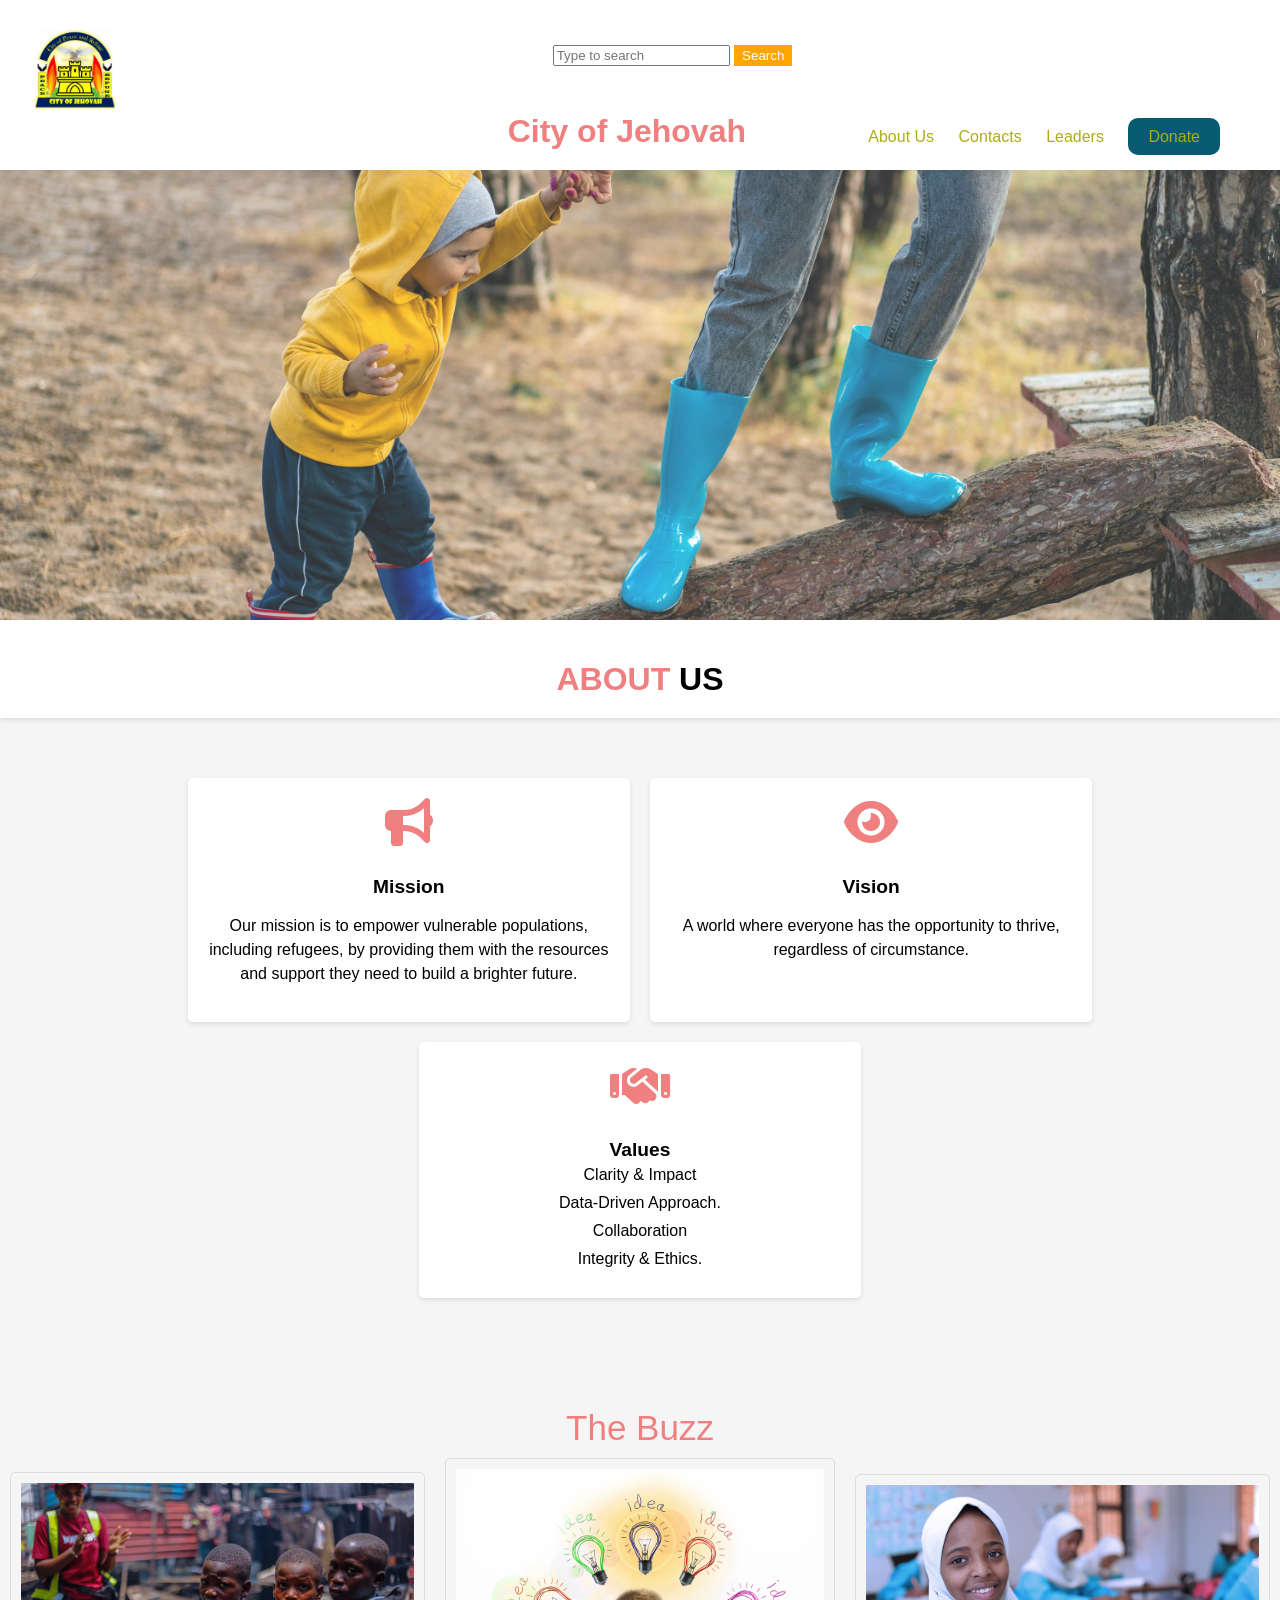
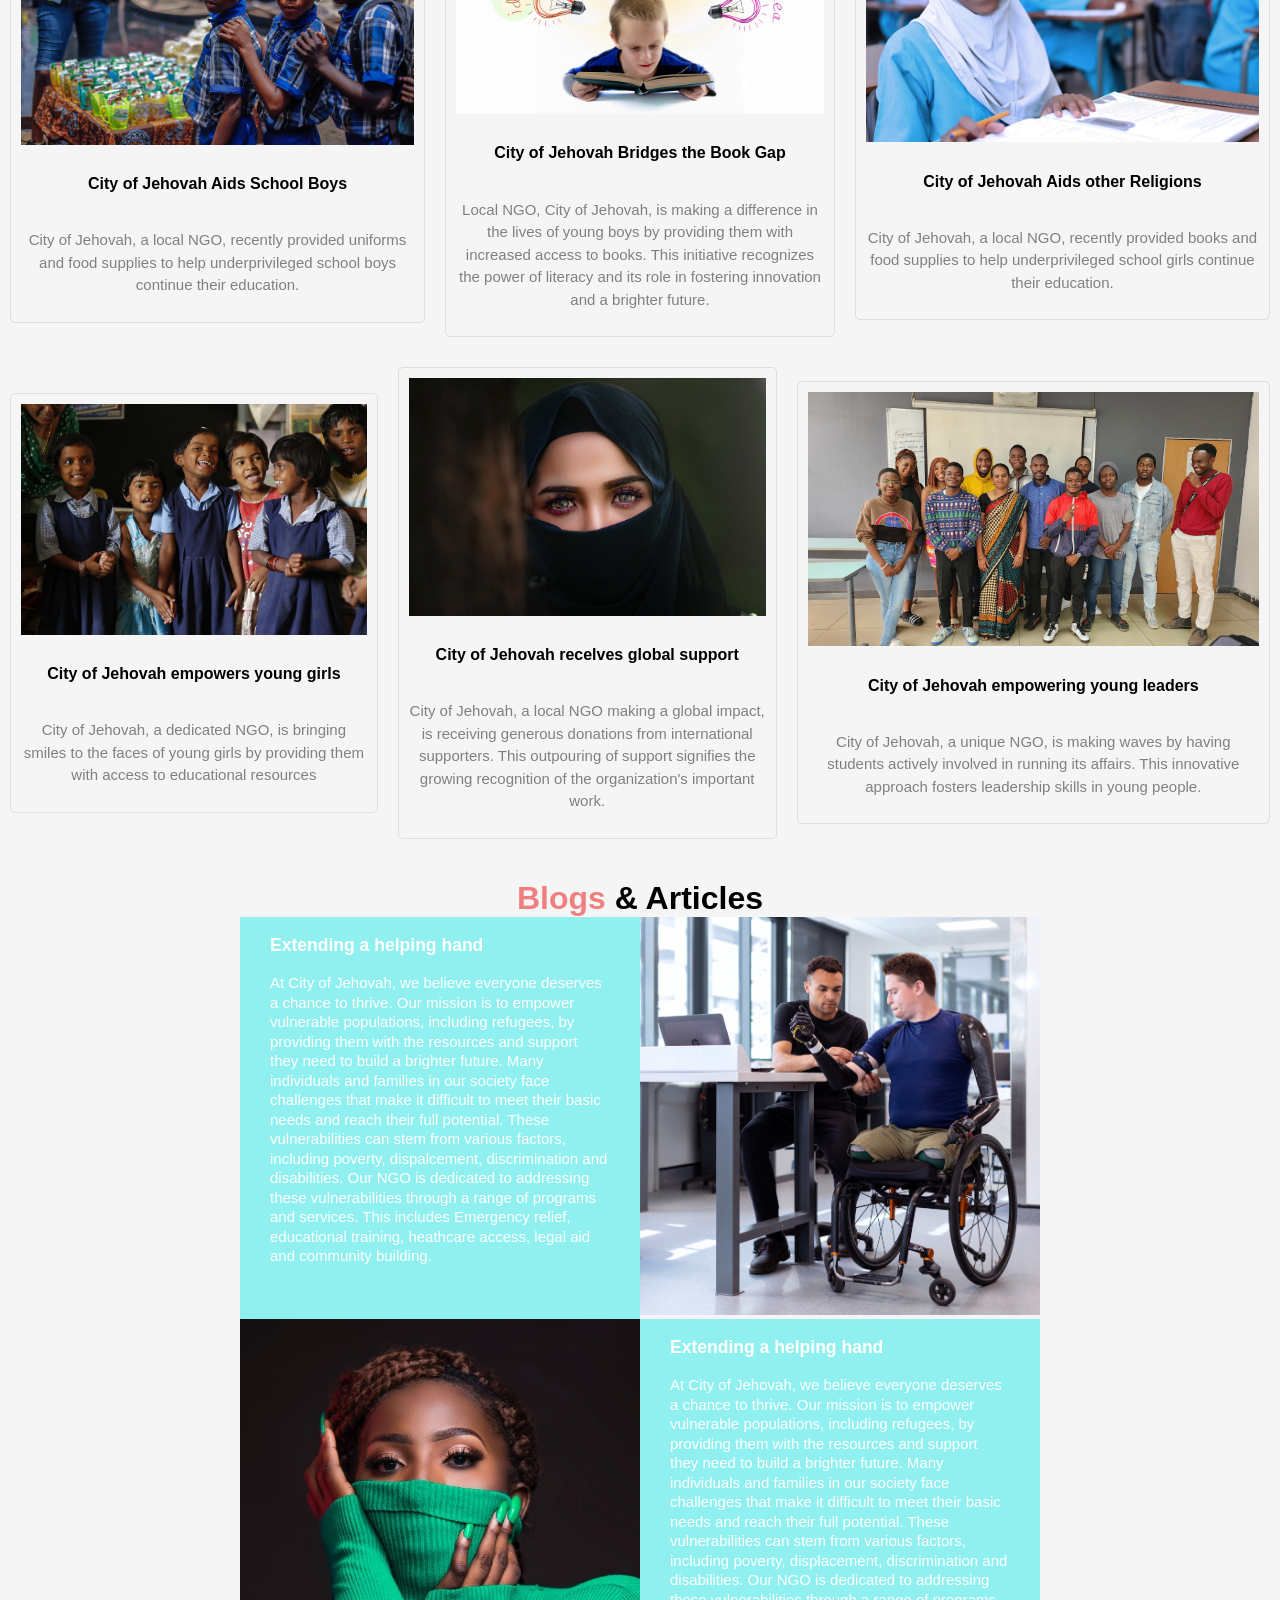
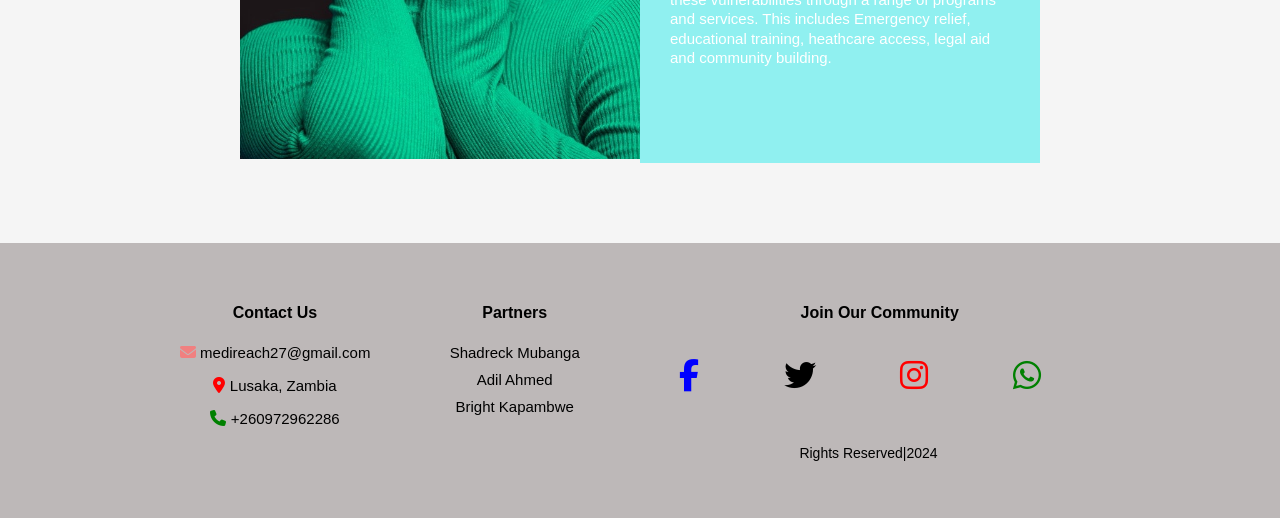
<file: index.html>
<!DOCTYPE html>
<html lang="en">
<head>
    <meta charset="UTF-8">
    <meta name="viewport" content="width=device-width, initial-scale=1.0">
    <title>Communications website</title>
    
    <link rel="stylesheet" href="https://cdnjs.cloudflare.com/ajax/libs/font-awesome/6.1.1/css/all.min.css" integrity="sha512-KfkfwYDsLkIlwQp6LFnl8zNdLGxu9YAA1QvwINks4PhcElQSvqcyVLLD9aMhXd13uQjoXtEKNosOWaZqXgel0g==" crossorigin="anonymous" referrerpolicy="no-referrer" />
    <link rel="stylesheet" href="style.css">
</head>

<body>
    <header>
        <div class="header">
            <div class="logo"> <img src="coj-logo.jpg" alt="logo"> </div>

            <div class="search">
              <form action="https://www.google.com/search" method="get">
                <input class= "srch" type="hidden" name="cx" value="03f019b284e0e457e">
                <input type="text" name="q" placeholder="Type to search">
              <a href=""> <button class="btns">Search</button></a>

              </form>
             
              
            </div>

            
            
            <div class="nav">
                <ul>
                     <li><h1 style="color: #f08080;">City of Jehovah</h1></li>
                    <li></li>
                    <li></li>
                    <li></li>
                    <li></li>
                    <li> <a href="./about.html">About Us</a> </li>
                    <li> <a href="./contact.html">Contacts</a> </li>
                    <li> <a href="./leadership.html">Leaders</a></li>
                    <li> <a href="./donation.html"  class="donate-style">Donate</a> </li>
                    
                   
                </ul>
            </div>

            
        </div>
    </header>



    <div class="background-container">
        <div class="bg-image"> 
         
        </div>    
    </div>


    <header>
        <h1><span class="highlight">ABOUT </span>US</h1>
      </header>

    
      

   
      <section class="mission-boxes">
        <div class="mission-box">
          <i class="fas fa-bullhorn icon"></i>
          
          <h3>Mission</h3>
          <p>Our mission is to empower vulnerable populations, including refugees, by providing them with the resources and support they need to build a brighter future.</p>
        </div>

        <div class="mission-box">
          <i class="fas fa-eye icon"></i>
          <h3>Vision</h3>
          <p>A world where everyone has the opportunity to thrive, regardless of circumstance.</p>
        </div>
        
        <div class="mission-box">
          <i class="fas fa-handshake icon"></i>
          <h3>Values</h3>
          <ol>
            <li>Clarity & Impact</li>
            <li>Data-Driven Approach.</li>
            <li>Collaboration</li>
            <li>Integrity & Ethics.</li>
          </ol>
        </div>

      </section>


     





    



   
    <div class="news">
        <a>The Buzz</a>
    </div>



    <table>
        <tr>
          <td>
            <div class="news-item">
              <a href="./news_1.html"><img src="img1.jpg" alt="Image for news 1"></a>
              <h4>City of Jehovah Aids School Boys</h4>

              <div class="news-item2">
                <p>City of Jehovah, a local NGO, recently provided 
                  uniforms and food supplies to help underprivileged school boys continue their education. </p>
              </div> 

            </div>
          </td>
          <td>
            <div class="news-item">
              <a href="./news_2.html"><img src="img3.jpg" alt="Image for news 2"></a>
              <h4>City of Jehovah Bridges the Book Gap</h4>

              <div class="news-item2">
                <p>Local NGO, City of Jehovah, is making a difference in the lives of young boys by providing them with increased access to books. This initiative recognizes the power of literacy and its role in fostering innovation and a brighter future. </p>
              </div> 
            </div>
          </td>
          <td>
            <div class="news-item">
              <a href="news_3.html"><img src="img4.jpg" alt="icon"></a>
              <h4>City of Jehovah Aids other Religions</h4>

              <div class="news-item2">
                <p>City of Jehovah, a local NGO, recently provided 
                  books and food supplies to help underprivileged school girls continue their education. </p>
              </div> 
            </div>
          </td>
        </tr>
      </table>

      <table>
        <tr>
          <td>
            <div class="news-item">
              <a href="news_4.html"><img src="img6.jpg" alt="Image for news 1"></a>
              <h4>City of Jehovah empowers young girls</h4>

              <div class="news-item2">
                <p>City of Jehovah, a dedicated NGO, is bringing smiles to the faces of young girls by providing them with access to educational resources</div> 
            </div>
          </td>
          <td>
            <div class="news-item">
              <a href="news_5.html"><img src="img8.jpg" alt="Image for news 2"></a>
              <h4>City of Jehovah recelves global support</h4>

              <div class="news-item2">
                <p> City of Jehovah, a local NGO making a global impact, is receiving generous donations from international supporters. This outpouring of support signifies the growing recognition of the organization's important work.</div>
             
            </div>
          </td>
          <td>
            <div class="news-item">
             <a href="news_6.html"><img src="img11.jpg" alt="Image for news 3"></a> 
              <h4>City of Jehovah empowering young leaders</h4>

              <div class="news-item2">
                <p> City of Jehovah, a unique NGO, is making waves by having students actively involved in running its affairs. This innovative approach fosters leadership skills in young people.</div>
            </div>
          </td>
        </tr>
      </table>


      <h1 style="text-align: center;"><span class="highlight">Blogs </span>& Articles</h1>


      <section class="two-column">
        <div class="column-1">
            <a>

                
                <h3>Extending a helping hand</h3>
                <p style="line-height: 1.3;">At City of Jehovah, we believe everyone deserves a chance to thrive. Our mission is to empower vulnerable populations, including refugees, by providing them with the resources and support they need to build a brighter future.
                  Many individuals and families in our society face challenges that make it difficult to meet their basic needs and reach their full potential. These vulnerabilities can stem from various factors, including poverty, dispalcement, discrimination and disabilities.
                  
                  Our NGO is dedicated to addressing these vulnerabilities through a range of programs and services. This includes Emergency relief, educational training, heathcare access, legal aid and community building. 
                  </p>
           
            </a>

        </div>

        <div class="column-2">
            <img src="img18.jpg" alt="">

        </div>
      </section>

      <section class="two-column">

        <div class="column-2">
          <img src="img17.jpg" alt="">

      </div>
      
        <div class="column-1">
            <a>

              
                <h3>Extending a helping hand</h3>
                <p style="line-height: 1.3;">At City of Jehovah, we believe everyone deserves a chance to thrive. Our mission is to empower vulnerable populations, including refugees, by providing them with the resources and support they need to build a brighter future.
                  Many individuals and families in our society face challenges that make it difficult to meet their basic needs and reach their full potential. These vulnerabilities can stem from various factors, including poverty, displacement, discrimination and disabilities.
                  
                  Our NGO is dedicated to addressing these vulnerabilities through a range of programs and services. This includes Emergency relief, educational training, heathcare access, legal aid and community building. 
                  </p>
            </a>

        </div>

        
      </section>





      <footer>
        <section class="ftr-section">
            <div class="ftr1">
                <li> <h4 href="#">Contact Us </h4></li>
                <div class="email"> 
                    <i class="fas fa-envelope" style="color: #f08080;"></i>
                    <span><a href="mailto:medireach27@gmail.com" style="color: black; text-decoration: none; font-size: 15px;">medireach27@gmail.com</a></span> 
                 </div>

                 <div class="address">
                    <i class="fas fa-map-marker-alt" style="color: red;"></i>
                    <span style="font-size: 15px;">Lusaka, Zambia</span>
                 </div>

                 <div class="tell">
                    <i class="fas fa-phone" style="color: green;"></i>
                    <span style="font-size: 15px;">+260972962286</span>
                </div>

                
            </div>


            <div class="ftr1">
                <li> <h4 href="#">Partners </h4></li>
                <li style="font-size: 15px;"> Shadreck Mubanga </li>
                <li style="font-size: 15px; padding-top: 10px;"> Adil Ahmed</li>
                <li style="font-size: 15px; padding-top: 10px;"> Bright Kapambwe</li>
            </div>

            <div class="ftr1">
                <li> <h4>Join Our Community </h4></li>
                <ul class="social-links">
                    <li>
                      <a href="https://www.facebook.com/profile.php?id=61559127183104" target="_blank">
                        
                        <i class="fab fa-facebook-f" style="color:blue"></i>
                      </a>
                    </li>
                    <li>
                      <a href="https://x.com/mediReach_">
                        <i class="fab fa-twitter"></i>
                      </a>
                    </li>
                    <li>
                      <a href="https://www.instagram.com/your-instagram-handle" style="color: red;">
                        <i class="fab fa-instagram"></i>
                      </a>
                    </li>
                    <li>
                        <a href="https://whatsapp.com/">
                          <i class="fab fa-whatsapp" style="color: green;"></i>
                        </a>
                      </li>
                    </ul>

                    <p style="padding-left: 180px; padding-top: 30px; font-size: 14px;">Rights Reserved|2024</p>
                
            </div>

            
        </section>
    </footer>


    <link rel="stylesheet" href="script.js">


</body>
</html>
</file>
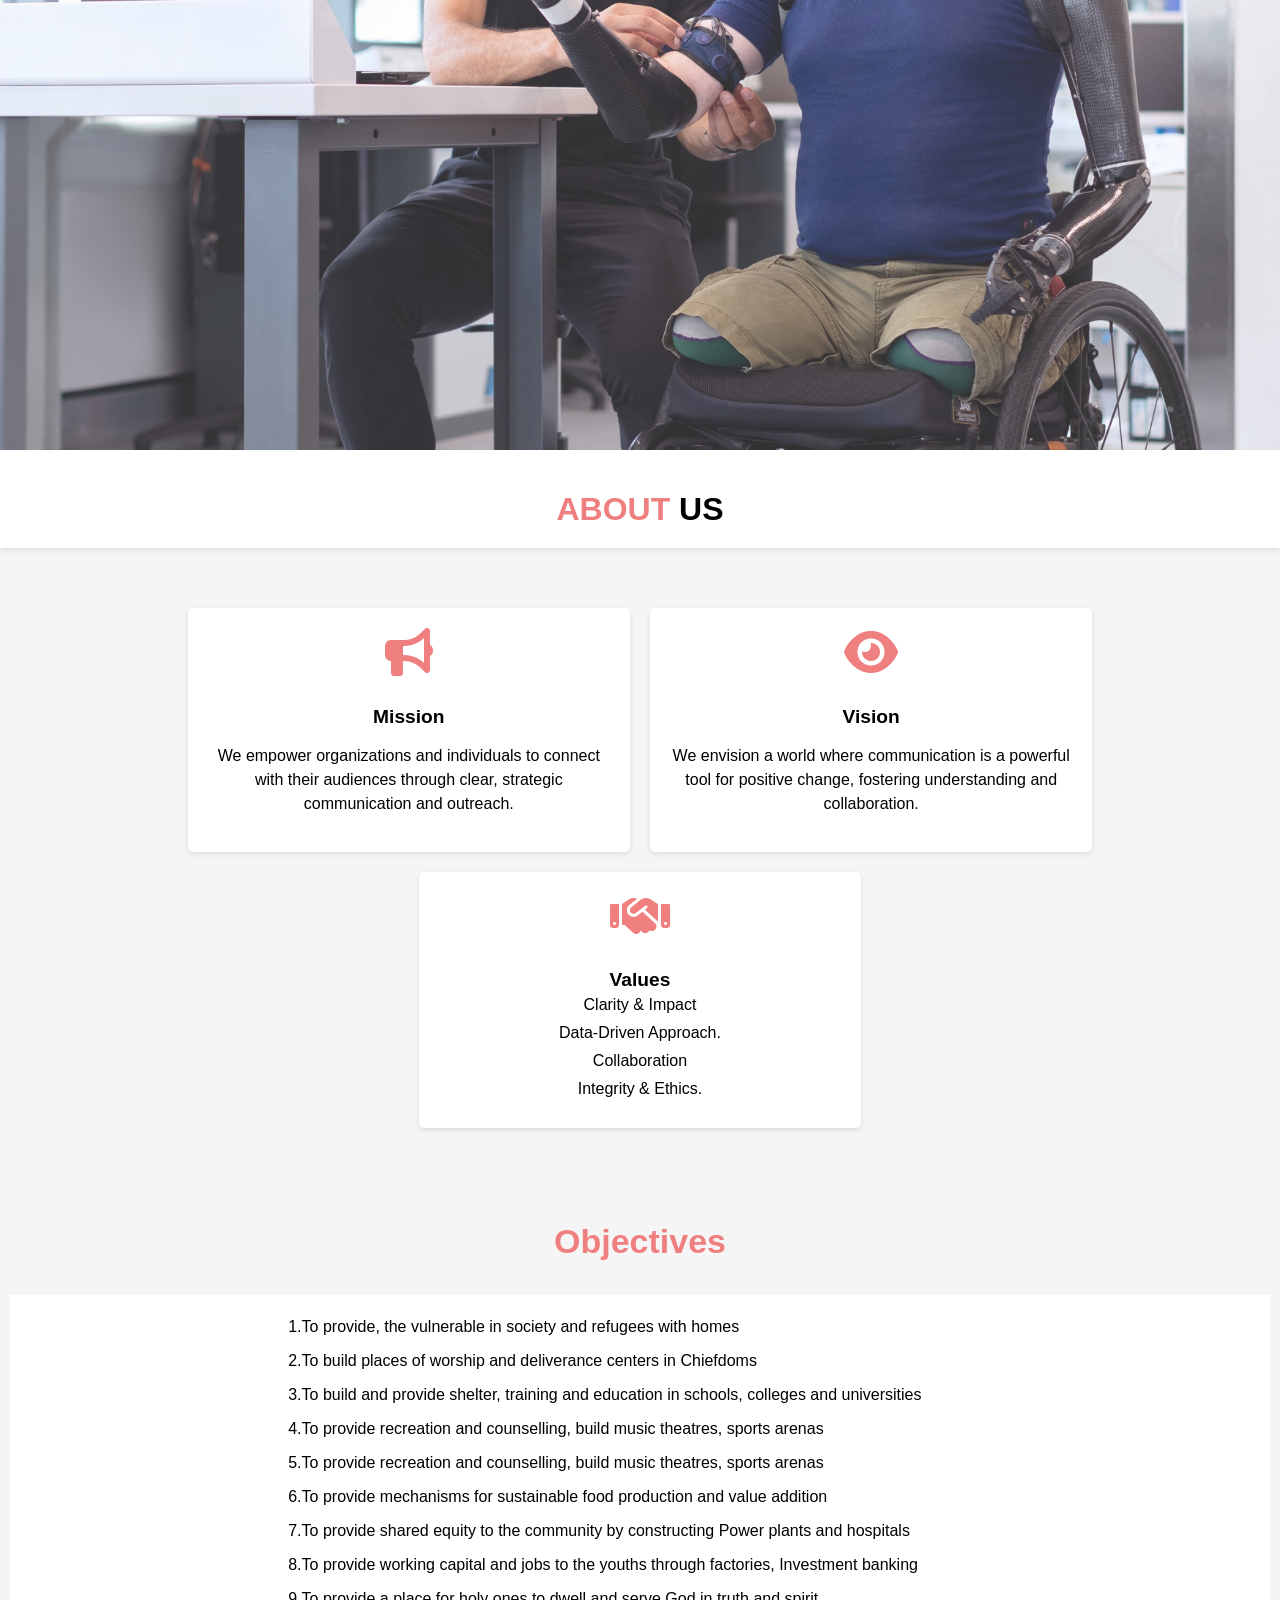
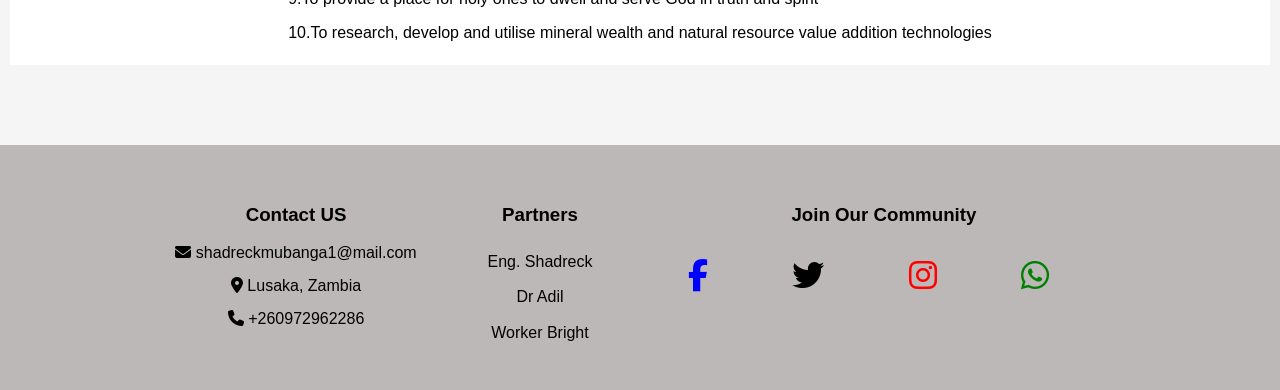
<file: about.html>
<!DOCTYPE html>
<html lang="en">
<head>
    <meta charset="UTF-8">
    <meta name="viewport" content="width=device-width, initial-scale=1.0">
    <title>About Us</title>
    <link rel="stylesheet" href="style.css">
    <link rel="stylesheet" href="about.css">
    <link rel="stylesheet" href="https://cdnjs.cloudflare.com/ajax/libs/font-awesome/6.1.1/css/all.min.css" integrity="sha512-KfkfwYDsLkIlwQp6LFnl8zNdLGxu9YAA1QvwINks4PhcElQSvqcyVLLD9aMhXd13uQjoXtEKNosOWaZqXgel0g==" crossorigin="anonymous" referrerpolicy="no-referrer">
</head>
<body>

    <div class="background-container">
        <div class="bg-images">
           
        </div>
        
    </div>

    <header>
        <h1><span class="highlight">ABOUT </span>US</h1>
      </header>



   
      <section class="mission-boxes">
        <div class="mission-box">
          <i class="fas fa-bullhorn icon"></i>
          <h3>Mission</h3>
          <p>We empower organizations and individuals to connect with their audiences through clear, strategic communication and outreach.</p>
        </div>
        <div class="mission-box">
          <i class="fas fa-eye icon"></i>
          <h3>Vision</h3>
          <p>We envision a world where communication is a powerful tool for positive change, fostering understanding and collaboration.</p>
        </div>
        <div class="mission-box">
          <i class="fas fa-handshake icon"></i>
          <h3>Values</h3>
          <ol>
            <li>Clarity & Impact</li>
            <li>Data-Driven Approach.</li>
            <li>Collaboration</li>
            <li>Integrity & Ethics.</li>
          </ol>
        </div>
      </section>


      <h3 style="color: #f08080; text-align: center; font-size: 34px;">Objectives</h3>


      <div class="aboutsec">
        

        <ol>
           <li>1.To provide, the vulnerable in society and refugees with homes</li>
           <li>2.To build places of worship and deliverance centers in Chiefdoms</li> 
           <li>3.To build and provide shelter, training and education in schools, colleges and universities</li> 
           <li>4.To provide recreation and counselling, build music theatres, sports arenas</li> 
           <li>5.To provide recreation and counselling, build music theatres, sports arenas</li>
           <li>6.To provide mechanisms for sustainable food production and value addition</li>
           <li>7.To provide shared equity to the community by constructing Power plants and hospitals</li>
           <li>8.To provide working capital and jobs to the youths through factories, Investment banking</li>
           <li>9.To provide a place for holy ones to dwell and serve God in truth and spirit</li>
           <li>10.To research, develop and utilise mineral wealth and natural resource value addition technologies</li>
        </ol>
      </div>


      <footer>
        <section class="ftr-section">
            <div class="ftr1">
                <li> <h3 href="#">Contact US  </h3></li>
                <div class="email"> 
                    <i class="fas fa-envelope"></i>
                    <span><a href="mailto:shadreckmubanga1@gmail.com" style="color: black; text-decoration: none; font-size: medium;">shadreckmubanga1@mail.com</a></span> 
                 </div>

                 <div class="address">
                    <i class="fas fa-map-marker-alt"></i>
                    <span>Lusaka, Zambia</span>
                 </div>

                 <div class="tell">
                    <i class="fas fa-phone"></i>
                    <span>+260972962286</span>
                </div>

                
            </div>


            <div class="ftr1">
                <li> <h3 href="#">Partners </h3></li>
                <li> <a href="#">Eng. Shadreck   </a></li>
                <li> <a href="#">Dr Adil </a></li>
                <li> <a href="#">Worker Bright </a></li>
            </div>

            <div class="ftr1">
                <li> <h3>Join Our Community </h3></li>
                <ul class="social-links">
                    <li>
                      <a href="https://www.facebook.com/your-facebook-page">
                        <i class="fab fa-facebook-f" style="color:blue"></i>
                      </a>
                    </li>
                    <li>
                      <a href="https://twitter.com/your-twitter-handle">
                        <i class="fab fa-twitter"></i>
                      </a>
                    </li>
                    <li>
                      <a href="https://www.instagram.com/your-instagram-handle" style="color: red;">
                        <i class="fab fa-instagram"></i>
                      </a>
                    </li>
                    <li>
                        <a href="https://twitter.com/your-twitter-handle">
                          <i class="fab fa-whatsapp" style="color: green;"></i>
                        </a>
                      </li>
                    </ul>
                
            </div>

            
        </section>
    </footer>
    
    
</body>
</html>
</file>
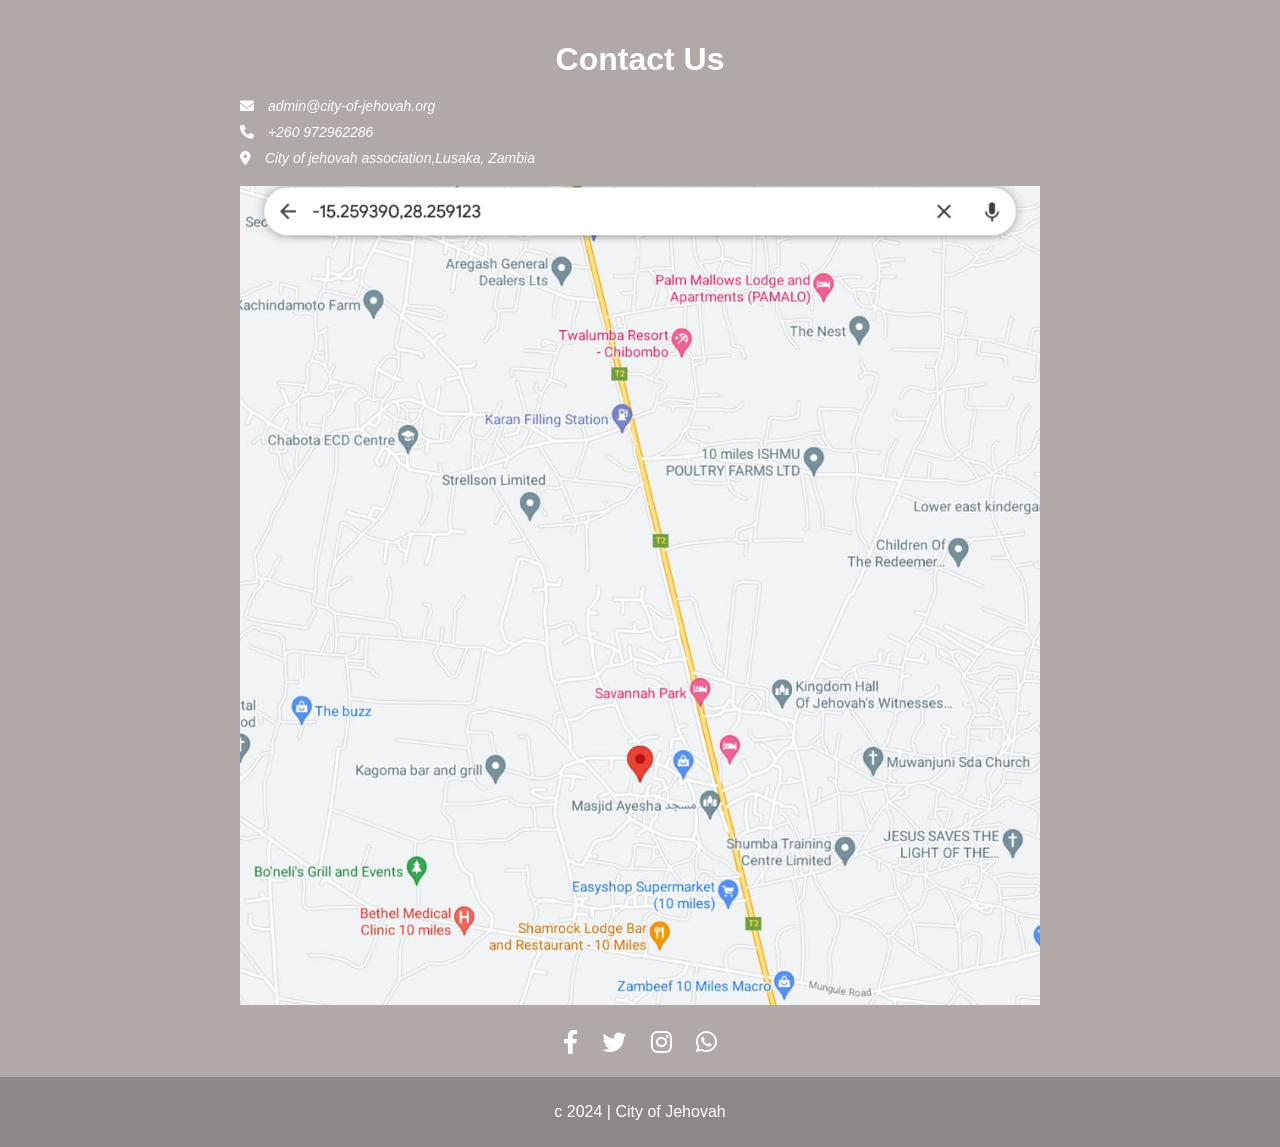
<file: contact.html>
<!DOCTYPE html>
<html lang="en">
<head>
    <meta charset="UTF-8">
    <meta name="viewport" content="width=device-width, initial-scale=1.0">
    <title>Contact Us</title>
    <link rel="stylesheet" href="contact.css">
    <link rel="stylesheet" href="https://cdnjs.cloudflare.com/ajax/libs/font-awesome/6.0.0-beta3/css/all.min.css">
</head>
<body>
    <div class="container">
        <h1>Contact Us</h1>
        <div class="contact-details">
            <p><i class="fas fa-envelope"></i> admin@city-of-jehovah.org</p>
            <p><i class="fas fa-phone"></i> +260 972962286</p>
            <p><i class="fas fa-map-marker-alt"></i> City of jehovah association,Lusaka, Zambia</p>
        </div>
        <div class="map">
            <img src="map2.jpg" alt="Google Map Location">
        </div>
        <div class="social-media">
            <a href="https://www.facebook.com/profile.php?id=61559127183104" target="_blank"><i= class="fab fa-facebook-f"></i></a>
            <a href="https://x.com/mediReach_"><i class="fab fa-twitter"></i></a>
            <a href="#"><i class="fab fa-instagram"></i></a>
            <a href="#"><i class="fab fa-whatsapp"></i></a>
        </div>
    </div>
    <footer>
        <p>c 2024 | City of Jehovah</p>
    </footer>
</body>
</html>
</file>
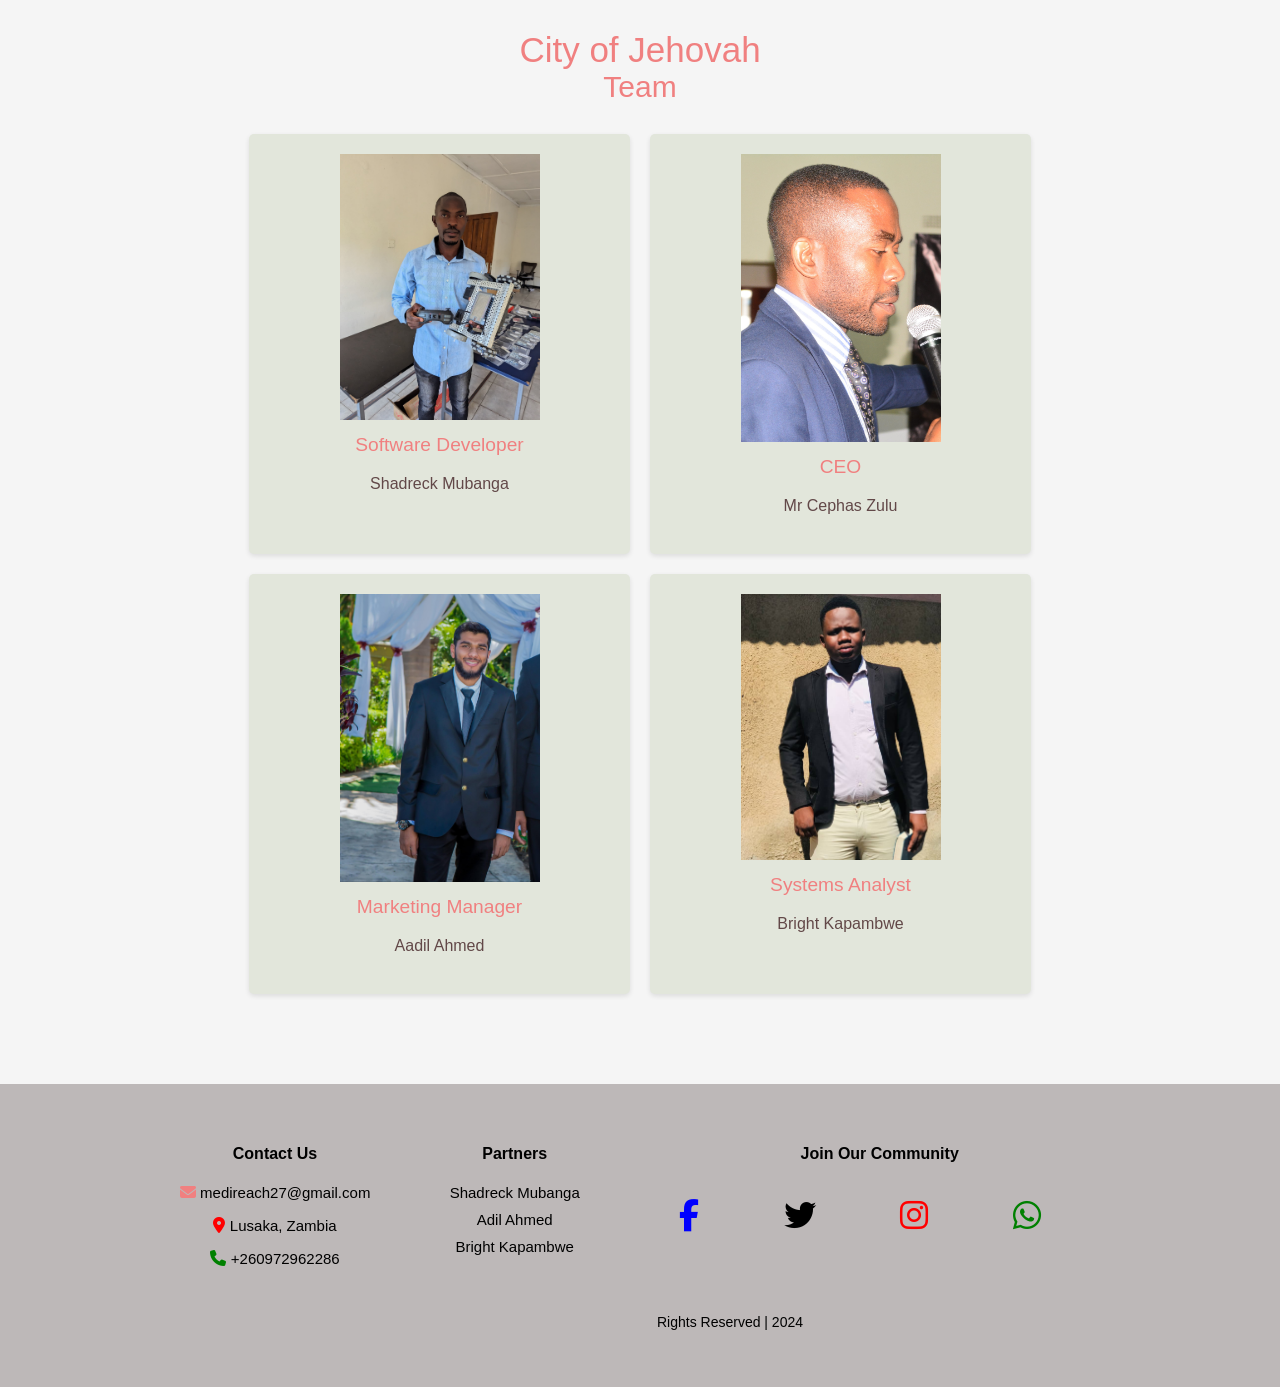
<file: leadership.html>
<!DOCTYPE html>
<html lang="en">
<head>
    <meta charset="UTF-8">
    <meta name="viewport" content="width=device-width, initial-scale=1.0">
    <title>City of jehovah leaders</title>
    <link rel="stylesheet" href="leadership.css">
    <link rel="stylesheet" href="news.css">
    <link rel="stylesheet" href="https://cdnjs.cloudflare.com/ajax/libs/font-awesome/6.1.1/css/all.min.css" integrity="sha512-KfkfwYDsLkIlwQp6LFnl8zNdLGxu9YAA1QvwINks4PhcElQSvqcyVLLD9aMhXd13uQjoXtEKNosOWaZqXgel0g==" crossorigin="anonymous" referrerpolicy="no-referrer" />
    
</head>
<body>


    <div class="teamtext">
        <h3>City of Jehovah</h3>
        <h3 style="font-size: 30px;">Team</h3>
    </div>


    <section class="mission-boxes">
        <div class="mission-box">
          <img src="img20.jpg" alt="city of jehovah CEO">
          
          <h3>Software Developer</h3>
          <p>Shadreck Mubanga</p>
        </div>

        <div class="mission-box">
            <img src="mr-zulu.jpeg" alt="city of jehovah CEO">
            
            <h3>CEO</h3>
            <p>Mr Cephas Zulu</p>
          </div>
        
          <div class="mission-box">
            <img src="img24.jpg" alt="city of jehovah CEO">
            
            <h3>Marketing Manager</h3>
            <p>Aadil Ahmed</p>
          </div>


          <div class="mission-box">
            <img src="img22.jpg" alt="city of jehovah CEO">
            
            <h3>Systems Analyst</h3>
            <p>Bright Kapambwe</p>
          </div>

         

      </section>



      

    <footer>
        <section class="ftr-section">
            <div class="ftr1">
                <li> <h4 href="#">Contact Us </h4></li>
                <div class="email"> 
                    <i class="fas fa-envelope" style="color: #f08080;"></i>
                    <span><a href="mailto:medireach27@gmail.com" style="color: black; text-decoration: none; font-size: 15px;">medireach27@gmail.com</a></span> 
                 </div>

                 <div class="address">
                    <i class="fas fa-map-marker-alt" style="color: red;"></i>
                    <span style="font-size: 15px;">Lusaka, Zambia</span>
                 </div>

                 <div class="tell">
                    <i class="fas fa-phone" style="color: green;"></i>
                    <span style="font-size: 15px;">+260972962286</span>
                </div>

                
            </div>


            <div class="ftr1">
                <li> <h4 href="#">Partners </h4></li>
                <li style="font-size: 15px;"> Shadreck Mubanga </li>
                <li style="font-size: 15px; padding-top: 10px;"> Adil Ahmed</li>
                <li style="font-size: 15px; padding-top: 10px;"> Bright Kapambwe</li>
            </div>

            <div class="ftr1">
                <li> <h4>Join Our Community </h4></li>
                <ul class="social-links">
                    <li>
                      <a href="https://www.facebook.com/profile.php?id=61559127183104" target="_blank">
                        
                        <i class="fab fa-facebook-f" style="color:blue"></i>
                      </a>
                    </li>
                    <li>
                      <a href="https://x.com/mediReach_">
                        <i class="fab fa-twitter"></i>
                      </a>
                    </li>
                    <li>
                      <a href="https://www.instagram.com/your-instagram-handle" style="color: red;">
                        <i class="fab fa-instagram"></i>
                      </a>
                    </li>
                    <li>
                        <a href="https://whatsapp.com/">
                          <i class="fab fa-whatsapp" style="color: green;"></i>
                        </a>
                      </li>
                    </ul>

                    
                
            </div>


            
        </section>
        <p style="padding-left: 180px; padding-top: 30px; font-size: 14px; text-align: center;">Rights Reserved | 2024</p>
    </footer>



     
    
</body>
</html>
</file>
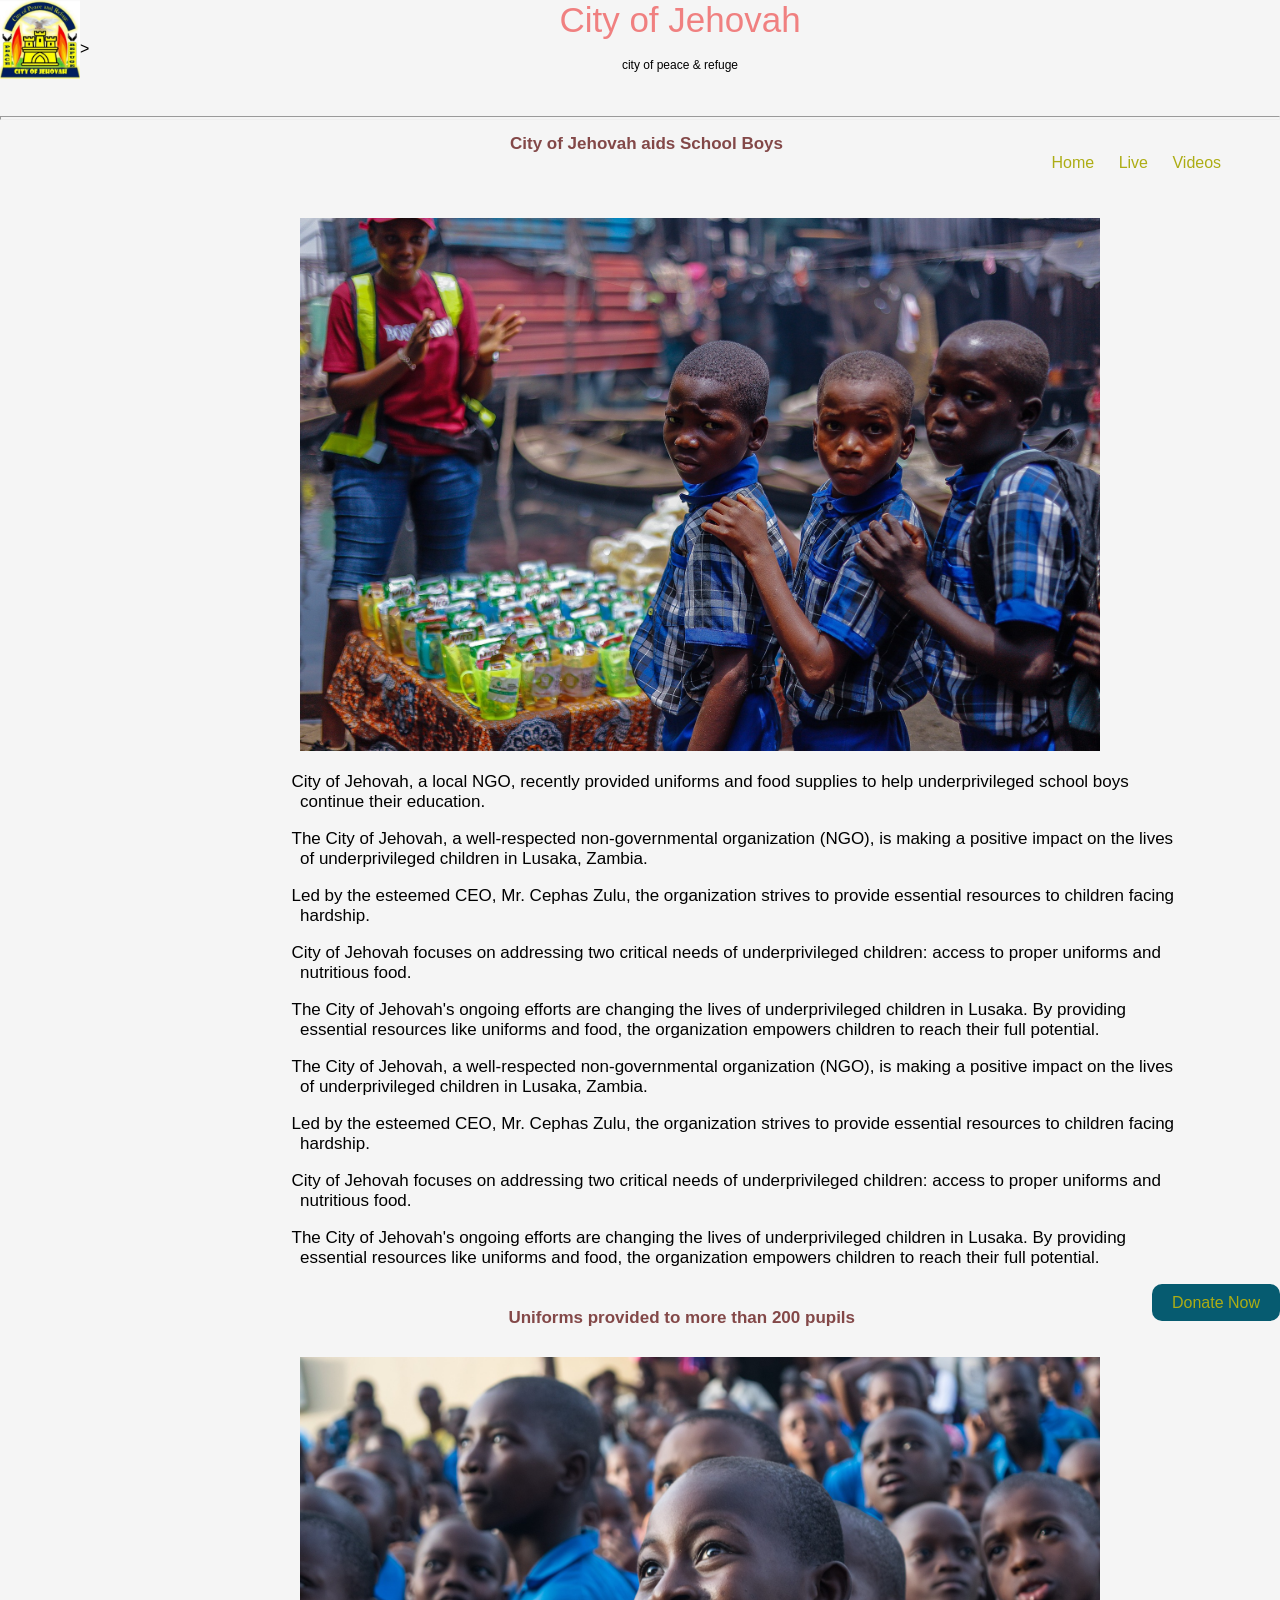
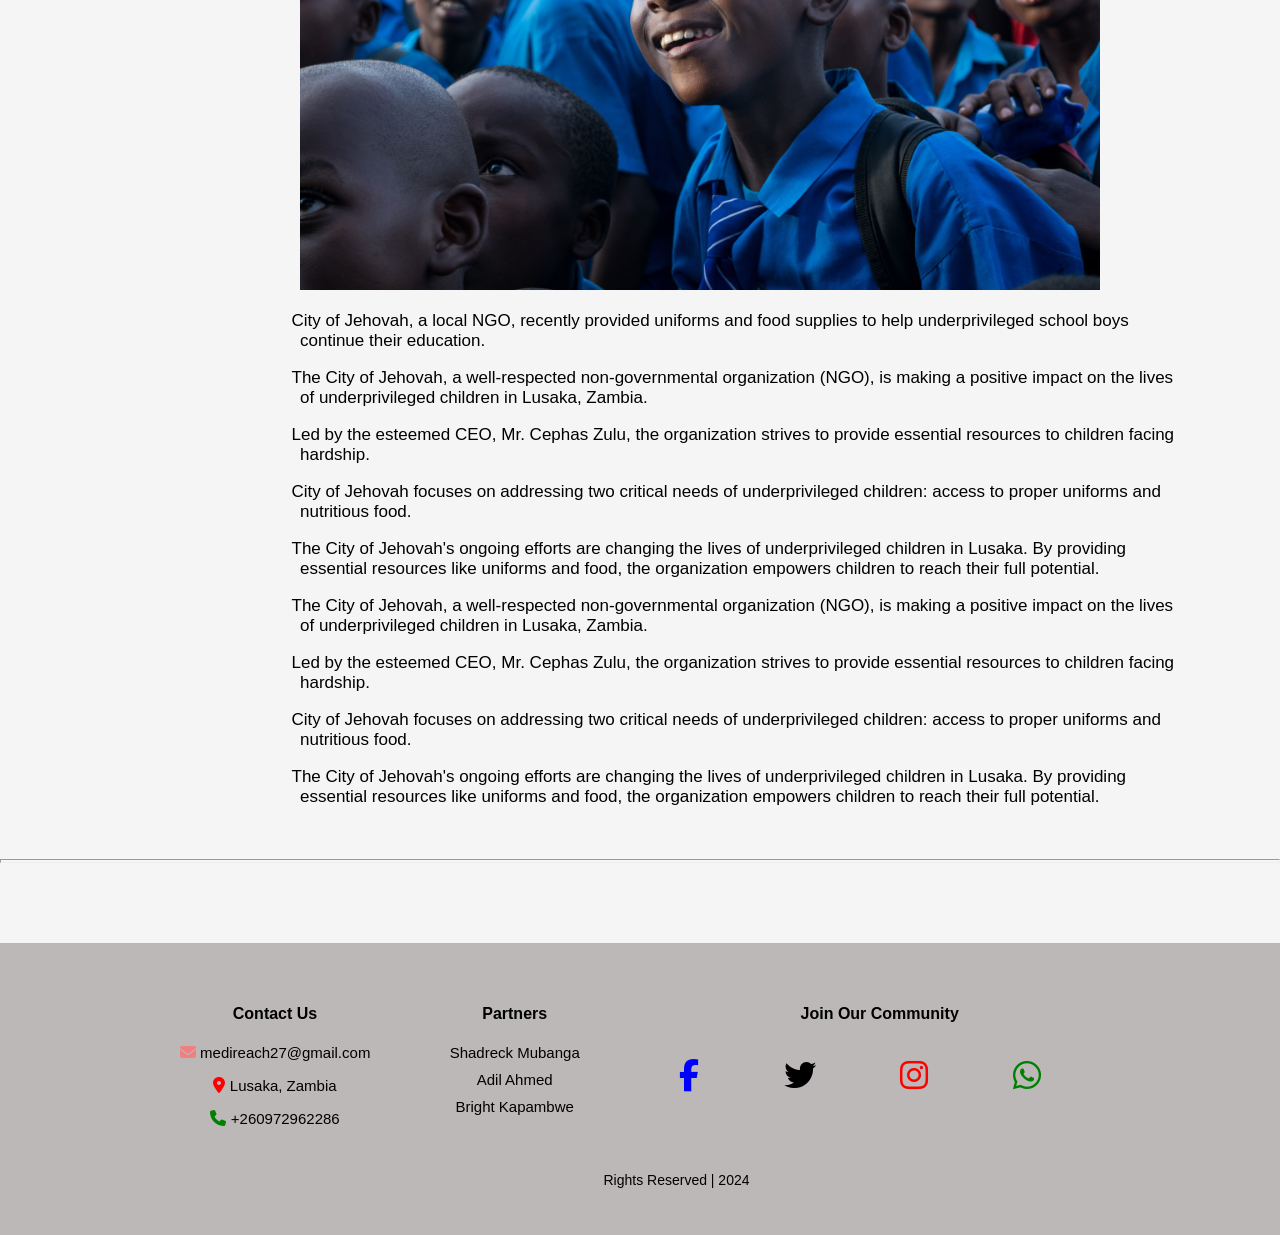
<file: news_1.html>
<!DOCTYPE html>
<html lang="en">
<head>
    <meta charset="UTF-8">
    <meta name="viewport" content="width=device-width, initial-scale=1.0">
    <title>city of jehovah aids school boys</title>
    <link rel="stylesheet" href="https://cdnjs.cloudflare.com/ajax/libs/font-awesome/6.1.1/css/all.min.css" integrity="sha512-KfkfwYDsLkIlwQp6LFnl8zNdLGxu9YAA1QvwINks4PhcElQSvqcyVLLD9aMhXd13uQjoXtEKNosOWaZqXgel0g==" crossorigin="anonymous" referrerpolicy="no-referrer" />
    <link rel="stylesheet" href="news.css">
</head>
<body>

    <div class="logo">
        <img src="coj-logo.jpg" alt="logo">
    </div>


    <div class="heading">
        <h3>City of Jehovah</h3>>
        <p style="font-size: 12px; color: black;">city of peace & refuge</p>

    </div>
    <br> <br>
    <hr style="color: rgb(40, 34, 34); height: 2px;"> 

    <div class="nav">
        <ul>
            <li> <a href="./index.html">Home</a></li>
            <li><a href="">Live</a></li>
            <li><a href="">Videos</a></li>
            <li><a href=""></a></li>
            <li><a href=""></a></li>
            
        </ul>
    </div>

    <div class="news_image">
        <h2>City of Jehovah aids School Boys</h2>
        <img src="img1.jpg" alt="">
    </div>


    <div class="news_infor">
        <p>City of Jehovah, a local NGO, recently provided 
            uniforms and food supplies to help underprivileged school boys continue their education.
            
            <p>The City of Jehovah, a well-respected non-governmental organization (NGO), is making a positive impact on the lives of underprivileged children in Lusaka, Zambia. </p>

            <p>Led by the esteemed CEO, Mr. Cephas Zulu, the organization strives to provide essential resources to children facing hardship.</p>

            <p>City of Jehovah focuses on addressing two critical needs of underprivileged children: access to proper uniforms and nutritious food.</p>
            

       

        <p>The City of Jehovah's ongoing efforts are changing the lives of underprivileged children in Lusaka. By providing essential resources like uniforms and food, the organization empowers children to reach their full potential.</p>

        <p>The City of Jehovah, a well-respected non-governmental organization (NGO), is making a positive impact on the lives of underprivileged children in Lusaka, Zambia. </p>

            <p>Led by the esteemed CEO, Mr. Cephas Zulu, the organization strives to provide essential resources to children facing hardship.</p>

            <p>City of Jehovah focuses on addressing two critical needs of underprivileged children: access to proper uniforms and nutritious food.</p>
            

       

        <p>The City of Jehovah's ongoing efforts are changing the lives of underprivileged children in Lusaka. By providing essential resources like uniforms and food, the organization empowers children to reach their full potential.</p>  
        
    </div> <br> 

    <div class="donate_style">
        <a href="./donation.html">Donate Now</a>
    </div>





    <div class="news_image">
        <h2>Uniforms provided to more than 200 pupils</h2>
        <img src="news-pic-1.jpg" alt="">
    </div>


    <div class="news_infor">
        <p>City of Jehovah, a local NGO, recently provided 
            uniforms and food supplies to help underprivileged school boys continue their education.
            
            <p>The City of Jehovah, a well-respected non-governmental organization (NGO), is making a positive impact on the lives of underprivileged children in Lusaka, Zambia. </p>

            <p>Led by the esteemed CEO, Mr. Cephas Zulu, the organization strives to provide essential resources to children facing hardship.</p>

            <p>City of Jehovah focuses on addressing two critical needs of underprivileged children: access to proper uniforms and nutritious food.</p>
            

       

        <p>The City of Jehovah's ongoing efforts are changing the lives of underprivileged children in Lusaka. By providing essential resources like uniforms and food, the organization empowers children to reach their full potential.</p>

        <p>The City of Jehovah, a well-respected non-governmental organization (NGO), is making a positive impact on the lives of underprivileged children in Lusaka, Zambia. </p>

            <p>Led by the esteemed CEO, Mr. Cephas Zulu, the organization strives to provide essential resources to children facing hardship.</p>

            <p>City of Jehovah focuses on addressing two critical needs of underprivileged children: access to proper uniforms and nutritious food.</p>
            

       

        <p>The City of Jehovah's ongoing efforts are changing the lives of underprivileged children in Lusaka. By providing essential resources like uniforms and food, the organization empowers children to reach their full potential.</p>  
        
    <br><br>

    <hr style="color: rgb(40, 34, 34); height: 2px;"> 
    


    

    <footer>
        <section class="ftr-section">
            <div class="ftr1">
                <li> <h4 href="#">Contact Us </h4></li>
                <div class="email"> 
                    <i class="fas fa-envelope" style="color: #f08080;"></i>
                    <span><a href="mailto:medireach27@gmail.com" style="color: black; text-decoration: none; font-size: 15px;">medireach27@gmail.com</a></span> 
                 </div>

                 <div class="address">
                    <i class="fas fa-map-marker-alt" style="color: red;"></i>
                    <span style="font-size: 15px;">Lusaka, Zambia</span>
                 </div>

                 <div class="tell">
                    <i class="fas fa-phone" style="color: green;"></i>
                    <span style="font-size: 15px;">+260972962286</span>
                </div>

                
            </div>


            <div class="ftr1">
                <li> <h4 href="#">Partners </h4></li>
                <li style="font-size: 15px;"> Shadreck Mubanga </li>
                <li style="font-size: 15px; padding-top: 10px;"> Adil Ahmed</li>
                <li style="font-size: 15px; padding-top: 10px;"> Bright Kapambwe</li>
            </div>

            <div class="ftr1">
                <li> <h4>Join Our Community </h4></li>
                <ul class="social-links">
                    <li>
                      <a href="https://www.facebook.com/profile.php?id=61559127183104" target="_blank">
                        
                        <i class="fab fa-facebook-f" style="color:blue"></i>
                      </a>
                    </li>
                    <li>
                      <a href="https://x.com/mediReach_">
                        <i class="fab fa-twitter"></i>
                      </a>
                    </li>
                    <li>
                      <a href="https://www.instagram.com/your-instagram-handle" style="color: red;">
                        <i class="fab fa-instagram"></i>
                      </a>
                    </li>
                    <li>
                        <a href="https://whatsapp.com/">
                          <i class="fab fa-whatsapp" style="color: green;"></i>
                        </a>
                      </li>
                    </ul>

                    
                
            </div>


            
        </section>
        <p style="padding-left: 180px; padding-top: 30px; font-size: 14px; text-align: center;">Rights Reserved | 2024</p>
    </footer>


    
</body>
</html>
</file>
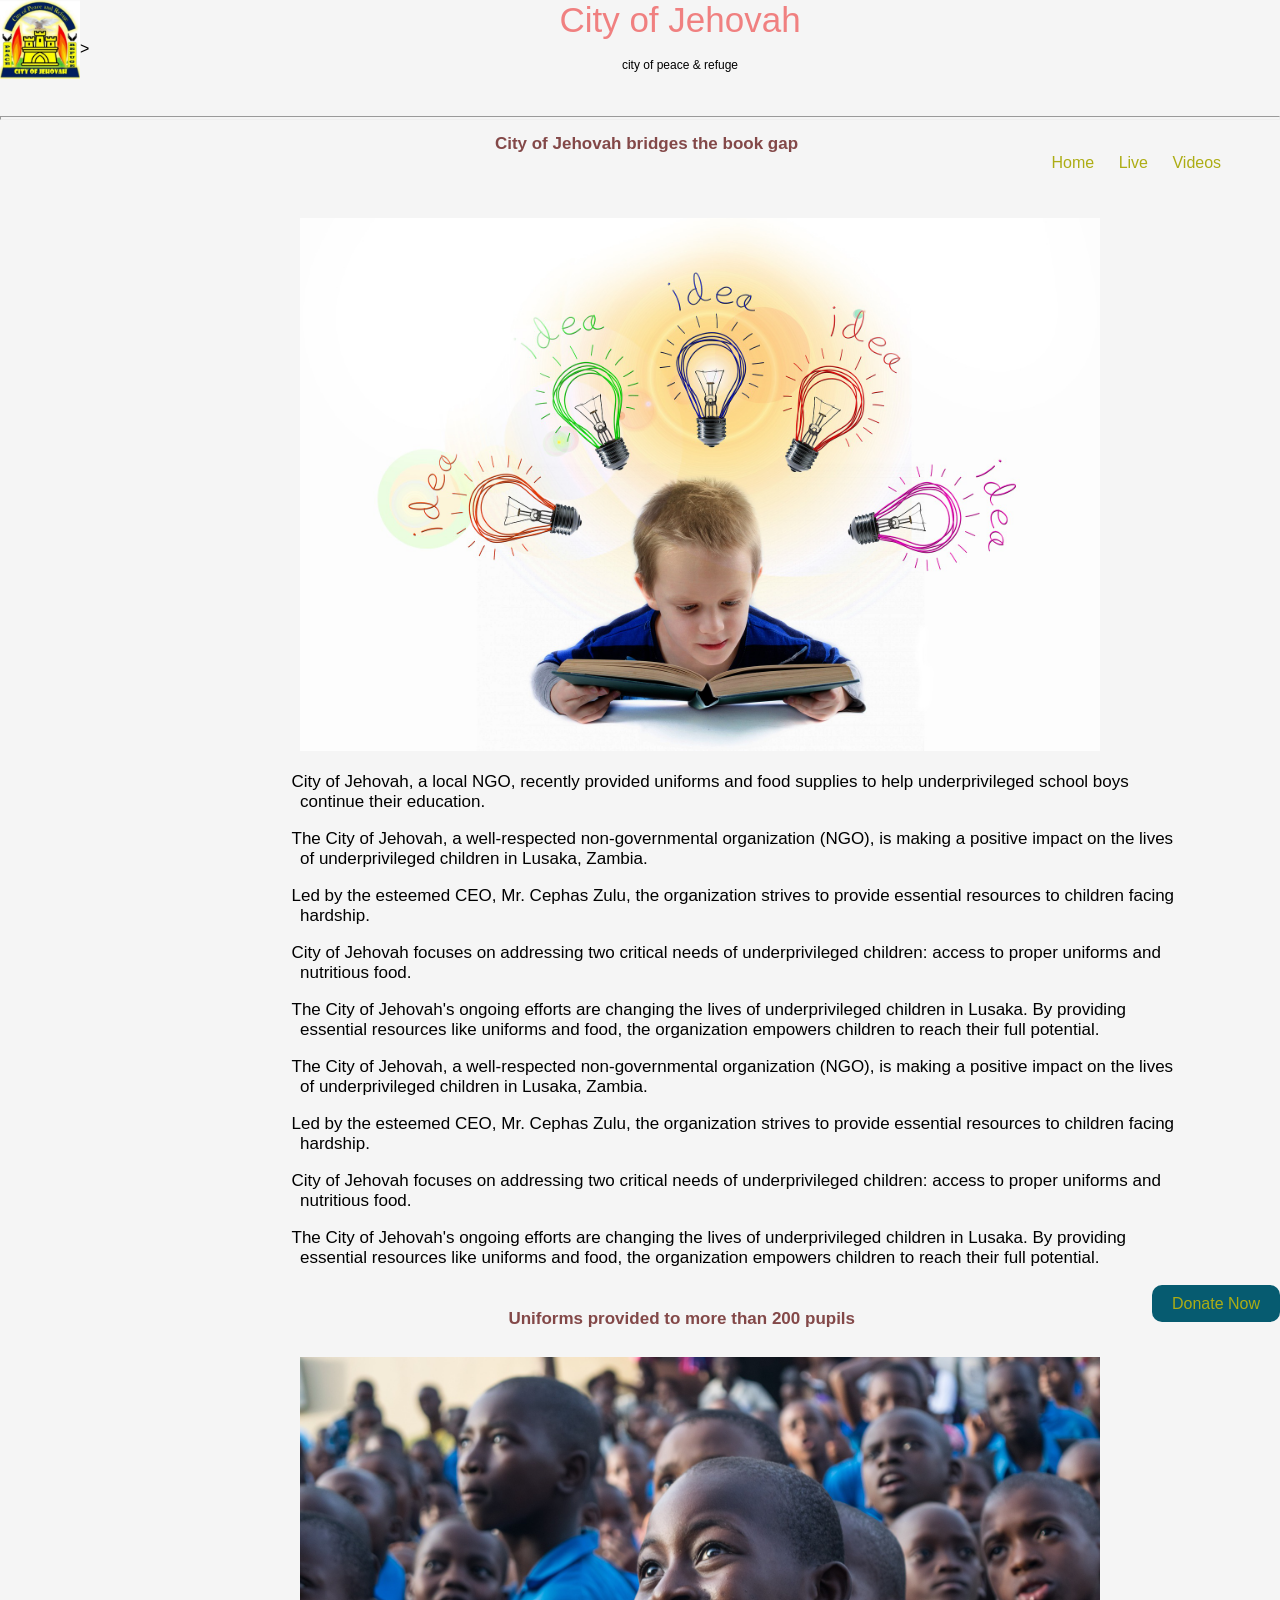
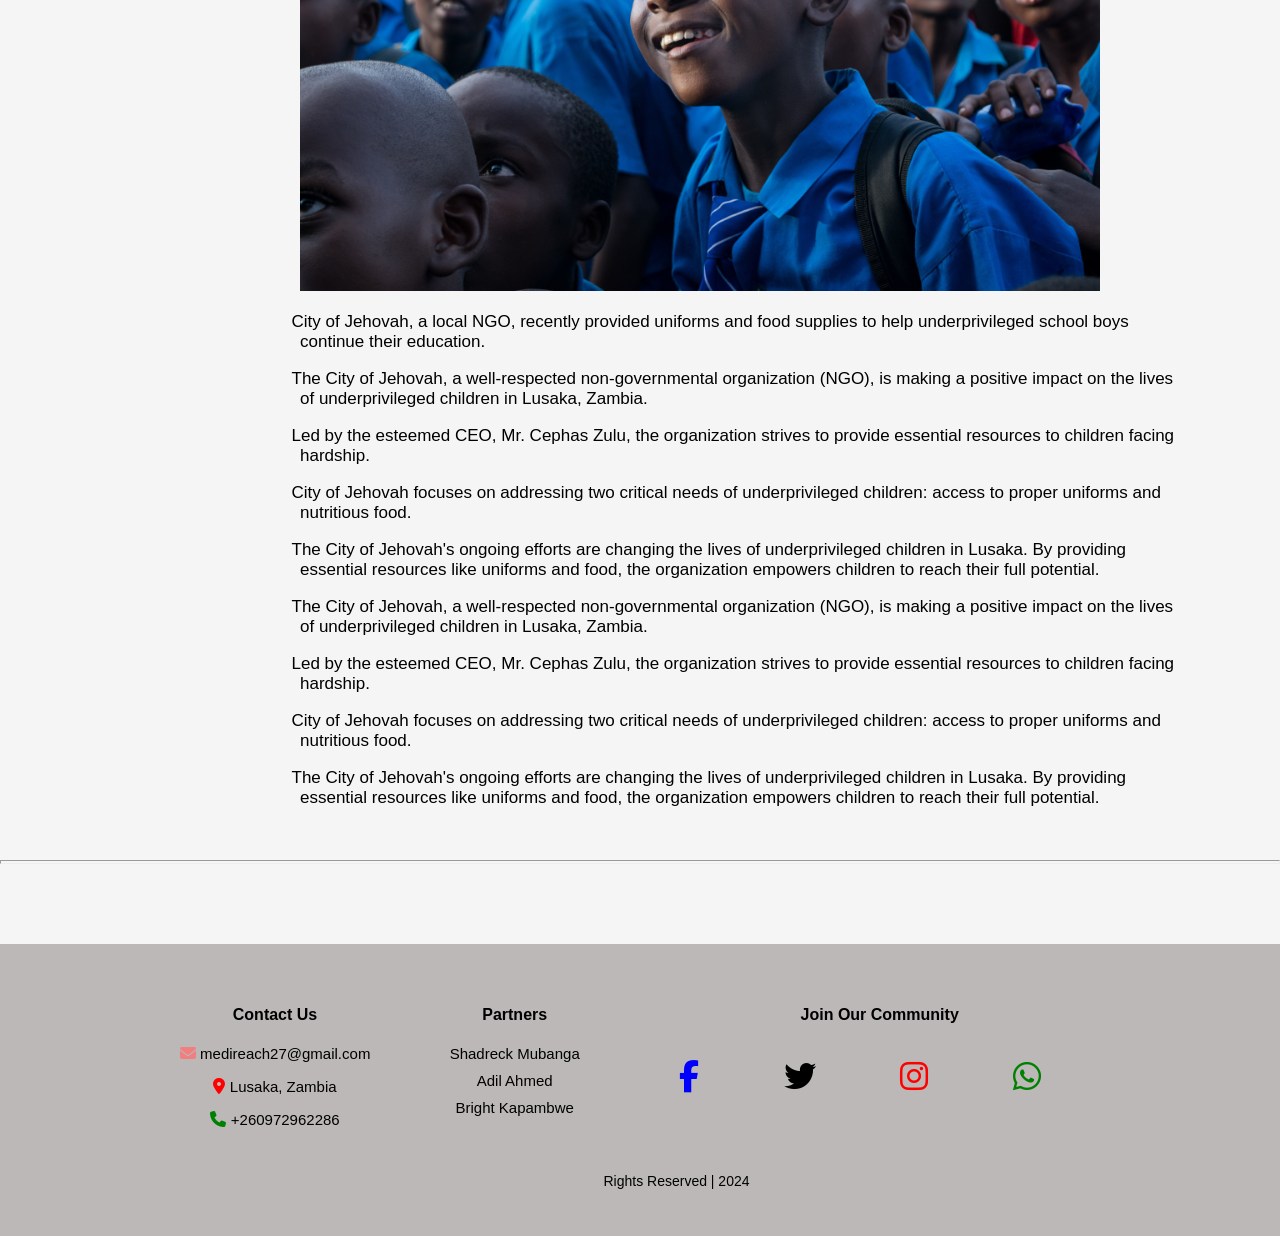
<file: news_2.html>
<!DOCTYPE html>
<html lang="en">
<head>
    <meta charset="UTF-8">
    <meta name="viewport" content="width=device-width, initial-scale=1.0">
    <title>city of jehovah aids school boys</title>
    <link rel="stylesheet" href="https://cdnjs.cloudflare.com/ajax/libs/font-awesome/6.1.1/css/all.min.css" integrity="sha512-KfkfwYDsLkIlwQp6LFnl8zNdLGxu9YAA1QvwINks4PhcElQSvqcyVLLD9aMhXd13uQjoXtEKNosOWaZqXgel0g==" crossorigin="anonymous" referrerpolicy="no-referrer" />
    <link rel="stylesheet" href="news.css">
</head>
<body>

    <div class="logo">
        <img src="coj-logo.jpg" alt="logo">
    </div>


    <div class="heading">
        <h3>City of Jehovah</h3>>
        <p style="font-size: 12px; color: black;">city of peace & refuge</p>

    </div>
    <br> <br>
    <hr style="color: rgb(40, 34, 34); height: 2px;"> 

    <div class="nav">
        <ul>
            <li> <a href="./index.html">Home</a></li>
            <li><a href="">Live</a></li>
            <li><a href="">Videos</a></li>
            <li><a href=""></a></li>
            <li><a href=""></a></li>
            
        </ul>
    </div>

    <div class="news_image">
        <h2>City of Jehovah bridges the book gap</h2>
        <img src="img3.jpg" alt="">
    </div>


    <div class="news_infor">
        <p>City of Jehovah, a local NGO, recently provided 
            uniforms and food supplies to help underprivileged school boys continue their education.
            
            <p>The City of Jehovah, a well-respected non-governmental organization (NGO), is making a positive impact on the lives of underprivileged children in Lusaka, Zambia. </p>

            <p>Led by the esteemed CEO, Mr. Cephas Zulu, the organization strives to provide essential resources to children facing hardship.</p>

            <p>City of Jehovah focuses on addressing two critical needs of underprivileged children: access to proper uniforms and nutritious food.</p>
            

       

        <p>The City of Jehovah's ongoing efforts are changing the lives of underprivileged children in Lusaka. By providing essential resources like uniforms and food, the organization empowers children to reach their full potential.</p>

        <p>The City of Jehovah, a well-respected non-governmental organization (NGO), is making a positive impact on the lives of underprivileged children in Lusaka, Zambia. </p>

            <p>Led by the esteemed CEO, Mr. Cephas Zulu, the organization strives to provide essential resources to children facing hardship.</p>

            <p>City of Jehovah focuses on addressing two critical needs of underprivileged children: access to proper uniforms and nutritious food.</p>
            

       

        <p>The City of Jehovah's ongoing efforts are changing the lives of underprivileged children in Lusaka. By providing essential resources like uniforms and food, the organization empowers children to reach their full potential.</p>  
        
    </div> <br> 

    <div class="donate_style">
        <a href="./donation.html">Donate Now</a>
    </div>





    <div class="news_image">
        <h2>Uniforms provided to more than 200 pupils</h2>
        <img src="news-pic-1.jpg" alt="">
    </div>


    <div class="news_infor">
        <p>City of Jehovah, a local NGO, recently provided 
            uniforms and food supplies to help underprivileged school boys continue their education.
            
            <p>The City of Jehovah, a well-respected non-governmental organization (NGO), is making a positive impact on the lives of underprivileged children in Lusaka, Zambia. </p>

            <p>Led by the esteemed CEO, Mr. Cephas Zulu, the organization strives to provide essential resources to children facing hardship.</p>

            <p>City of Jehovah focuses on addressing two critical needs of underprivileged children: access to proper uniforms and nutritious food.</p>
            

       

        <p>The City of Jehovah's ongoing efforts are changing the lives of underprivileged children in Lusaka. By providing essential resources like uniforms and food, the organization empowers children to reach their full potential.</p>

        <p>The City of Jehovah, a well-respected non-governmental organization (NGO), is making a positive impact on the lives of underprivileged children in Lusaka, Zambia. </p>

            <p>Led by the esteemed CEO, Mr. Cephas Zulu, the organization strives to provide essential resources to children facing hardship.</p>

            <p>City of Jehovah focuses on addressing two critical needs of underprivileged children: access to proper uniforms and nutritious food.</p>
            

       

        <p>The City of Jehovah's ongoing efforts are changing the lives of underprivileged children in Lusaka. By providing essential resources like uniforms and food, the organization empowers children to reach their full potential.</p>  
        
    <br><br>

    <hr style="color: rgb(40, 34, 34); height: 2px;"> 
    


    

    <footer>
        <section class="ftr-section">
            <div class="ftr1">
                <li> <h4 href="#">Contact Us </h4></li>
                <div class="email"> 
                    <i class="fas fa-envelope" style="color: #f08080;"></i>
                    <span><a href="mailto:medireach27@gmail.com" style="color: black; text-decoration: none; font-size: 15px;">medireach27@gmail.com</a></span> 
                 </div>

                 <div class="address">
                    <i class="fas fa-map-marker-alt" style="color: red;"></i>
                    <span style="font-size: 15px;">Lusaka, Zambia</span>
                 </div>

                 <div class="tell">
                    <i class="fas fa-phone" style="color: green;"></i>
                    <span style="font-size: 15px;">+260972962286</span>
                </div>

                
            </div>


            <div class="ftr1">
                <li> <h4 href="#">Partners </h4></li>
                <li style="font-size: 15px;"> Shadreck Mubanga </li>
                <li style="font-size: 15px; padding-top: 10px;"> Adil Ahmed</li>
                <li style="font-size: 15px; padding-top: 10px;"> Bright Kapambwe</li>
            </div>

            <div class="ftr1">
                <li> <h4>Join Our Community </h4></li>
                <ul class="social-links">
                    <li>
                      <a href="https://www.facebook.com/profile.php?id=61559127183104" target="_blank">
                        
                        <i class="fab fa-facebook-f" style="color:blue"></i>
                      </a>
                    </li>
                    <li>
                      <a href="https://x.com/mediReach_">
                        <i class="fab fa-twitter"></i>
                      </a>
                    </li>
                    <li>
                      <a href="https://www.instagram.com/your-instagram-handle" style="color: red;">
                        <i class="fab fa-instagram"></i>
                      </a>
                    </li>
                    <li>
                        <a href="https://whatsapp.com/">
                          <i class="fab fa-whatsapp" style="color: green;"></i>
                        </a>
                      </li>
                    </ul>

                    
                
            </div>


            
        </section>
        <p style="padding-left: 180px; padding-top: 30px; font-size: 14px; text-align: center;">Rights Reserved | 2024</p>
    </footer>


    
</body>
</html>
</file>
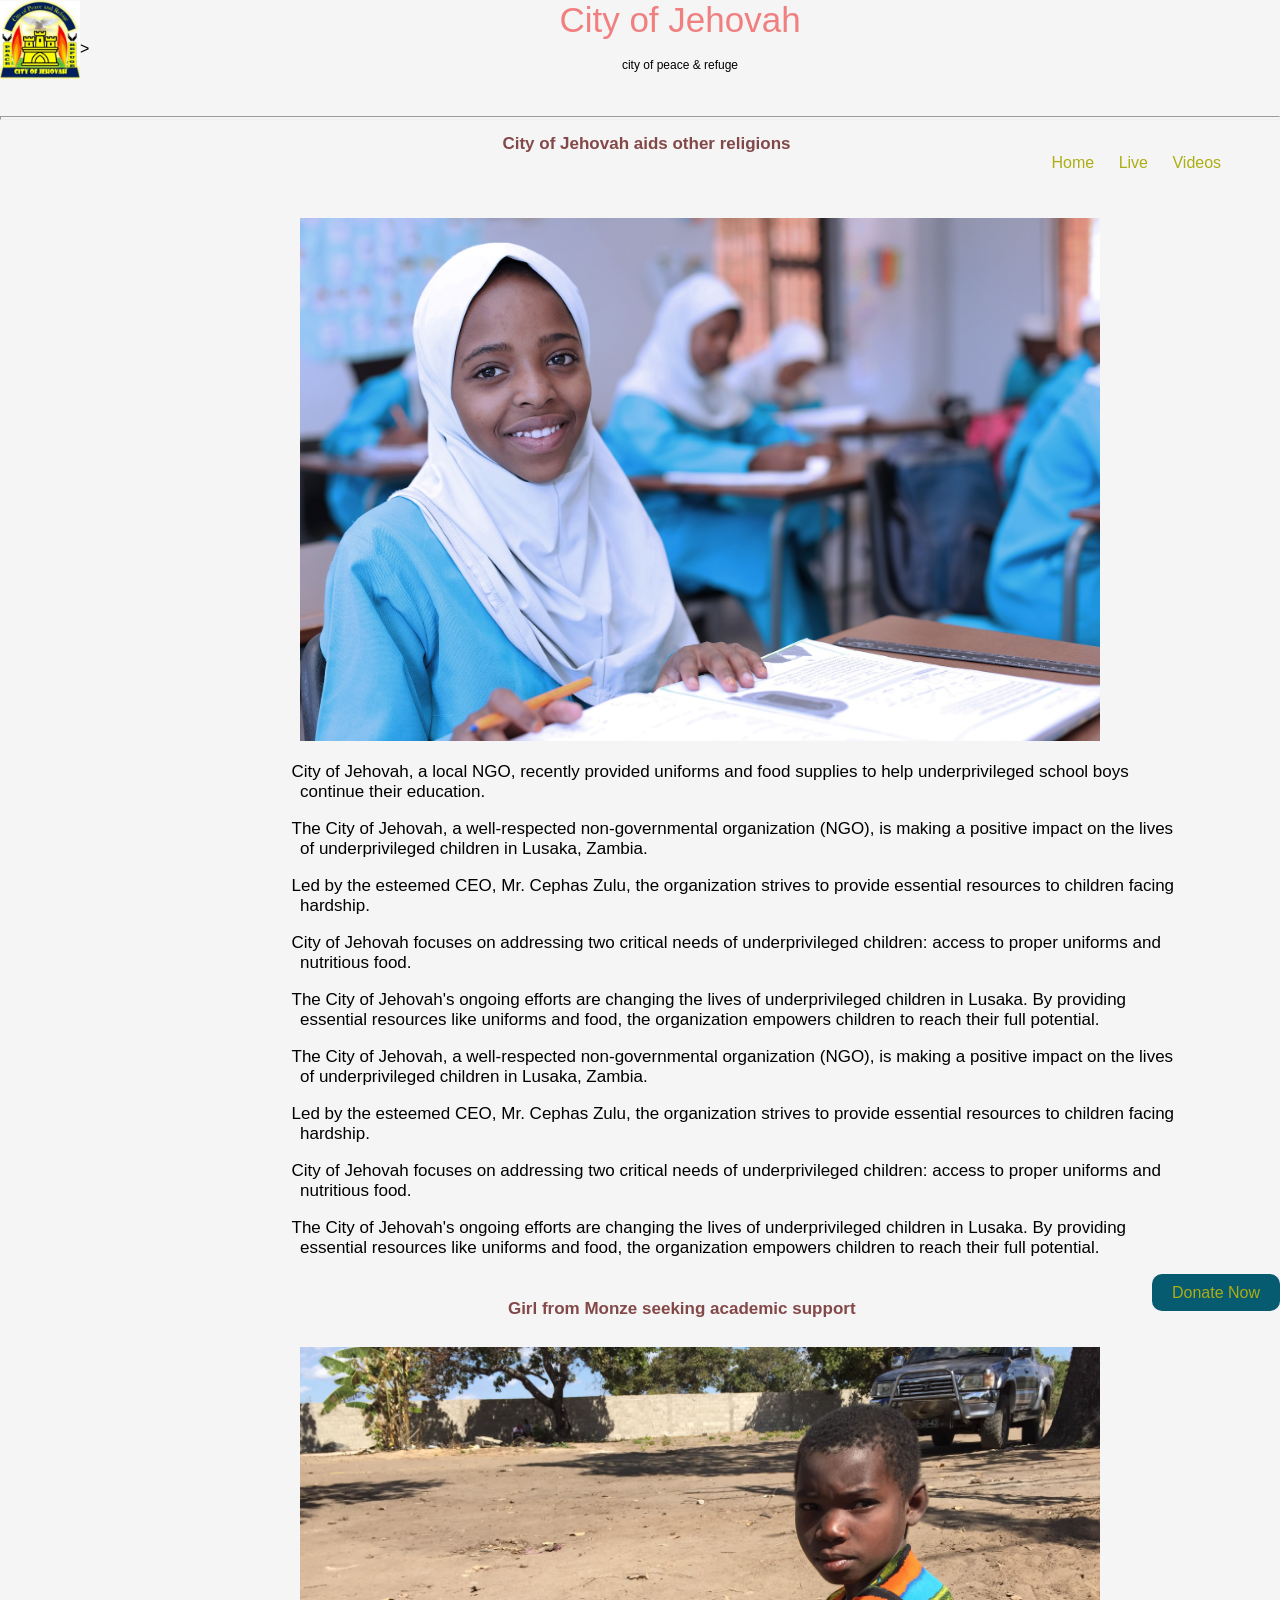
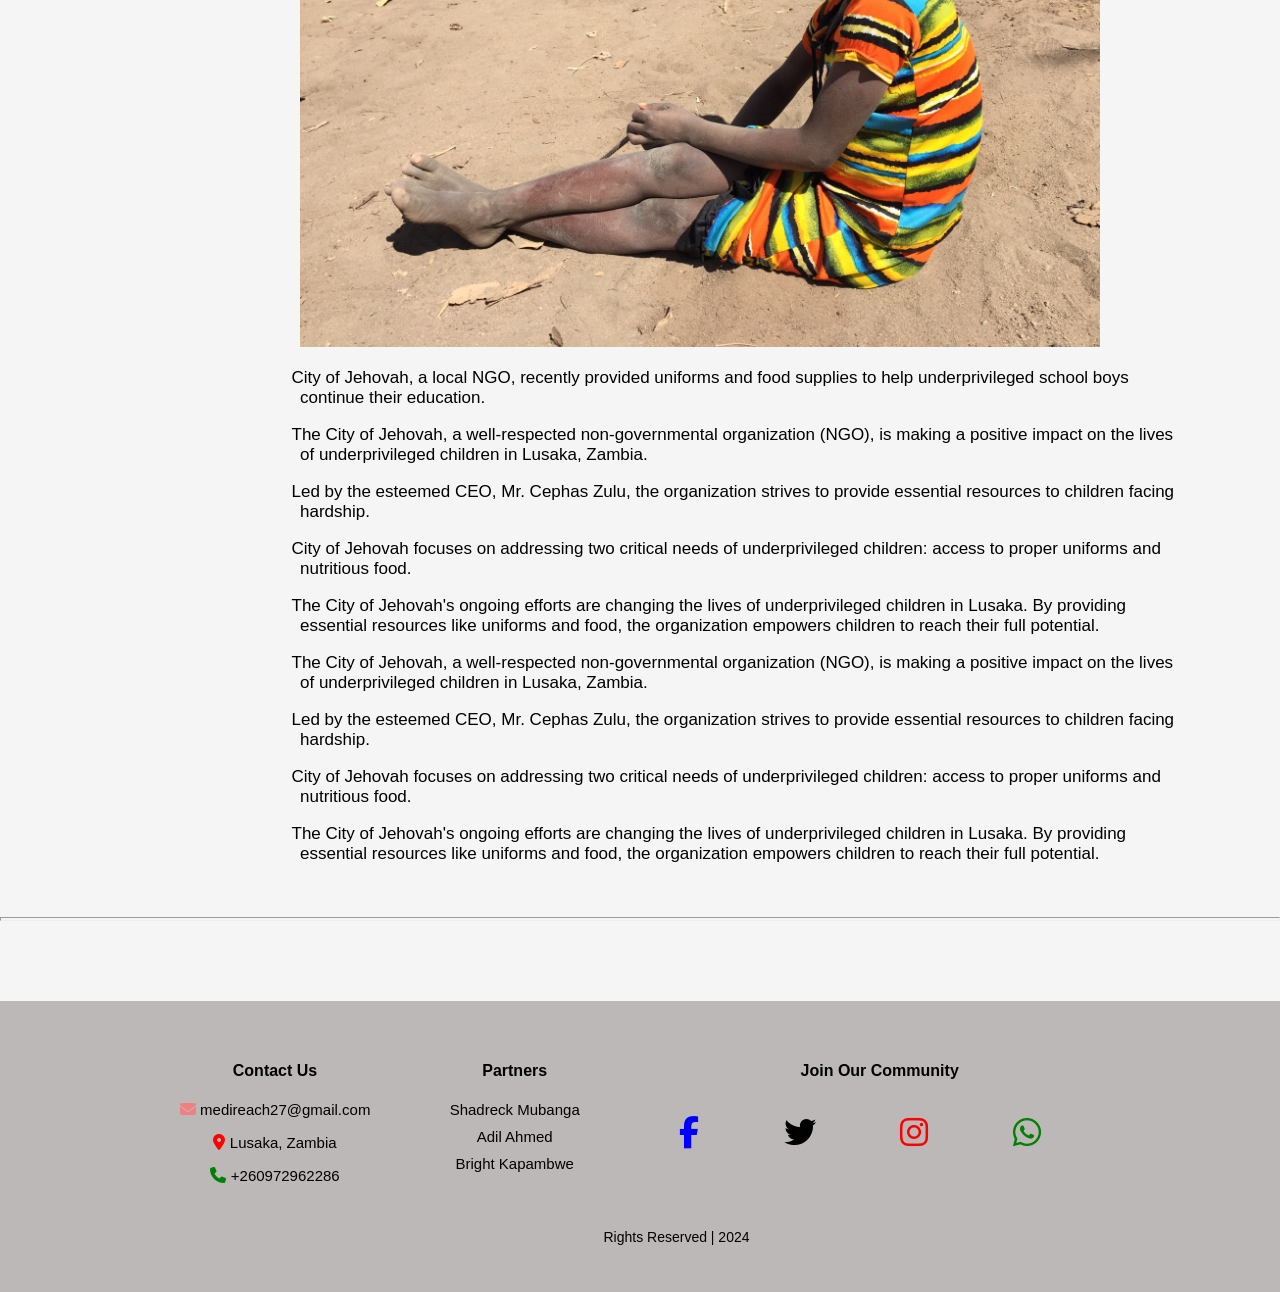
<file: news_3.html>
<!DOCTYPE html>
<html lang="en">
<head>
    <meta charset="UTF-8">
    <meta name="viewport" content="width=device-width, initial-scale=1.0">
    <title>city of jehovah aids school boys</title>
    <link rel="stylesheet" href="https://cdnjs.cloudflare.com/ajax/libs/font-awesome/6.1.1/css/all.min.css" integrity="sha512-KfkfwYDsLkIlwQp6LFnl8zNdLGxu9YAA1QvwINks4PhcElQSvqcyVLLD9aMhXd13uQjoXtEKNosOWaZqXgel0g==" crossorigin="anonymous" referrerpolicy="no-referrer" />
    <link rel="stylesheet" href="news.css">
</head>
<body>

    <div class="logo">
        <img src="coj-logo.jpg" alt="logo">
    </div>


    <div class="heading">
        <h3>City of Jehovah</h3>>
        <p style="font-size: 12px; color: black;">city of peace & refuge</p>

    </div>
    <br> <br>
    <hr style="color: rgb(40, 34, 34); height: 2px;"> 

    <div class="nav">
        <ul>
            <li> <a href="./index.html">Home</a></li>
            <li><a href="">Live</a></li>
            <li><a href="">Videos</a></li>
            <li><a href=""></a></li>
            <li><a href=""></a></li>
            
        </ul>
    </div>

    <div class="news_image">
        <h2>City of Jehovah aids other religions</h2>
        <img src="img4.jpg" alt="">
    </div>


    <div class="news_infor">
        <p>City of Jehovah, a local NGO, recently provided 
            uniforms and food supplies to help underprivileged school boys continue their education.
            
            <p>The City of Jehovah, a well-respected non-governmental organization (NGO), is making a positive impact on the lives of underprivileged children in Lusaka, Zambia. </p>

            <p>Led by the esteemed CEO, Mr. Cephas Zulu, the organization strives to provide essential resources to children facing hardship.</p>

            <p>City of Jehovah focuses on addressing two critical needs of underprivileged children: access to proper uniforms and nutritious food.</p>
            

       

        <p>The City of Jehovah's ongoing efforts are changing the lives of underprivileged children in Lusaka. By providing essential resources like uniforms and food, the organization empowers children to reach their full potential.</p>

        <p>The City of Jehovah, a well-respected non-governmental organization (NGO), is making a positive impact on the lives of underprivileged children in Lusaka, Zambia. </p>

            <p>Led by the esteemed CEO, Mr. Cephas Zulu, the organization strives to provide essential resources to children facing hardship.</p>

            <p>City of Jehovah focuses on addressing two critical needs of underprivileged children: access to proper uniforms and nutritious food.</p>
            

       

        <p>The City of Jehovah's ongoing efforts are changing the lives of underprivileged children in Lusaka. By providing essential resources like uniforms and food, the organization empowers children to reach their full potential.</p>  
        
    </div> <br> 

    <div class="donate_style">
        <a href="./donation.html">Donate Now</a>
    </div>





    <div class="news_image">
        <h2>Girl from Monze seeking academic support</h2>
        <img src="img23.jpg" alt="">
    </div>


    <div class="news_infor">
        <p>City of Jehovah, a local NGO, recently provided 
            uniforms and food supplies to help underprivileged school boys continue their education.
            
            <p>The City of Jehovah, a well-respected non-governmental organization (NGO), is making a positive impact on the lives of underprivileged children in Lusaka, Zambia. </p>

            <p>Led by the esteemed CEO, Mr. Cephas Zulu, the organization strives to provide essential resources to children facing hardship.</p>

            <p>City of Jehovah focuses on addressing two critical needs of underprivileged children: access to proper uniforms and nutritious food.</p>
            

       

        <p>The City of Jehovah's ongoing efforts are changing the lives of underprivileged children in Lusaka. By providing essential resources like uniforms and food, the organization empowers children to reach their full potential.</p>

        <p>The City of Jehovah, a well-respected non-governmental organization (NGO), is making a positive impact on the lives of underprivileged children in Lusaka, Zambia. </p>

            <p>Led by the esteemed CEO, Mr. Cephas Zulu, the organization strives to provide essential resources to children facing hardship.</p>

            <p>City of Jehovah focuses on addressing two critical needs of underprivileged children: access to proper uniforms and nutritious food.</p>
            

       

        <p>The City of Jehovah's ongoing efforts are changing the lives of underprivileged children in Lusaka. By providing essential resources like uniforms and food, the organization empowers children to reach their full potential.</p>  
        
    <br><br>

    <hr style="color: rgb(40, 34, 34); height: 2px;"> 
    


    

    <footer>
        <section class="ftr-section">
            <div class="ftr1">
                <li> <h4 href="#">Contact Us </h4></li>
                <div class="email"> 
                    <i class="fas fa-envelope" style="color: #f08080;"></i>
                    <span><a href="mailto:medireach27@gmail.com" style="color: black; text-decoration: none; font-size: 15px;">medireach27@gmail.com</a></span> 
                 </div>

                 <div class="address">
                    <i class="fas fa-map-marker-alt" style="color: red;"></i>
                    <span style="font-size: 15px;">Lusaka, Zambia</span>
                 </div>

                 <div class="tell">
                    <i class="fas fa-phone" style="color: green;"></i>
                    <span style="font-size: 15px;">+260972962286</span>
                </div>

                
            </div>


            <div class="ftr1">
                <li> <h4 href="#">Partners </h4></li>
                <li style="font-size: 15px;"> Shadreck Mubanga </li>
                <li style="font-size: 15px; padding-top: 10px;"> Adil Ahmed</li>
                <li style="font-size: 15px; padding-top: 10px;"> Bright Kapambwe</li>
            </div>

            <div class="ftr1">
                <li> <h4>Join Our Community </h4></li>
                <ul class="social-links">
                    <li>
                      <a href="https://www.facebook.com/profile.php?id=61559127183104" target="_blank">
                        
                        <i class="fab fa-facebook-f" style="color:blue"></i>
                      </a>
                    </li>
                    <li>
                      <a href="https://x.com/mediReach_">
                        <i class="fab fa-twitter"></i>
                      </a>
                    </li>
                    <li>
                      <a href="https://www.instagram.com/your-instagram-handle" style="color: red;">
                        <i class="fab fa-instagram"></i>
                      </a>
                    </li>
                    <li>
                        <a href="https://whatsapp.com/">
                          <i class="fab fa-whatsapp" style="color: green;"></i>
                        </a>
                      </li>
                    </ul>

                    
                
            </div>


            
        </section>
        <p style="padding-left: 180px; padding-top: 30px; font-size: 14px; text-align: center;">Rights Reserved | 2024</p>
    </footer>


    
</body>
</html>
</file>
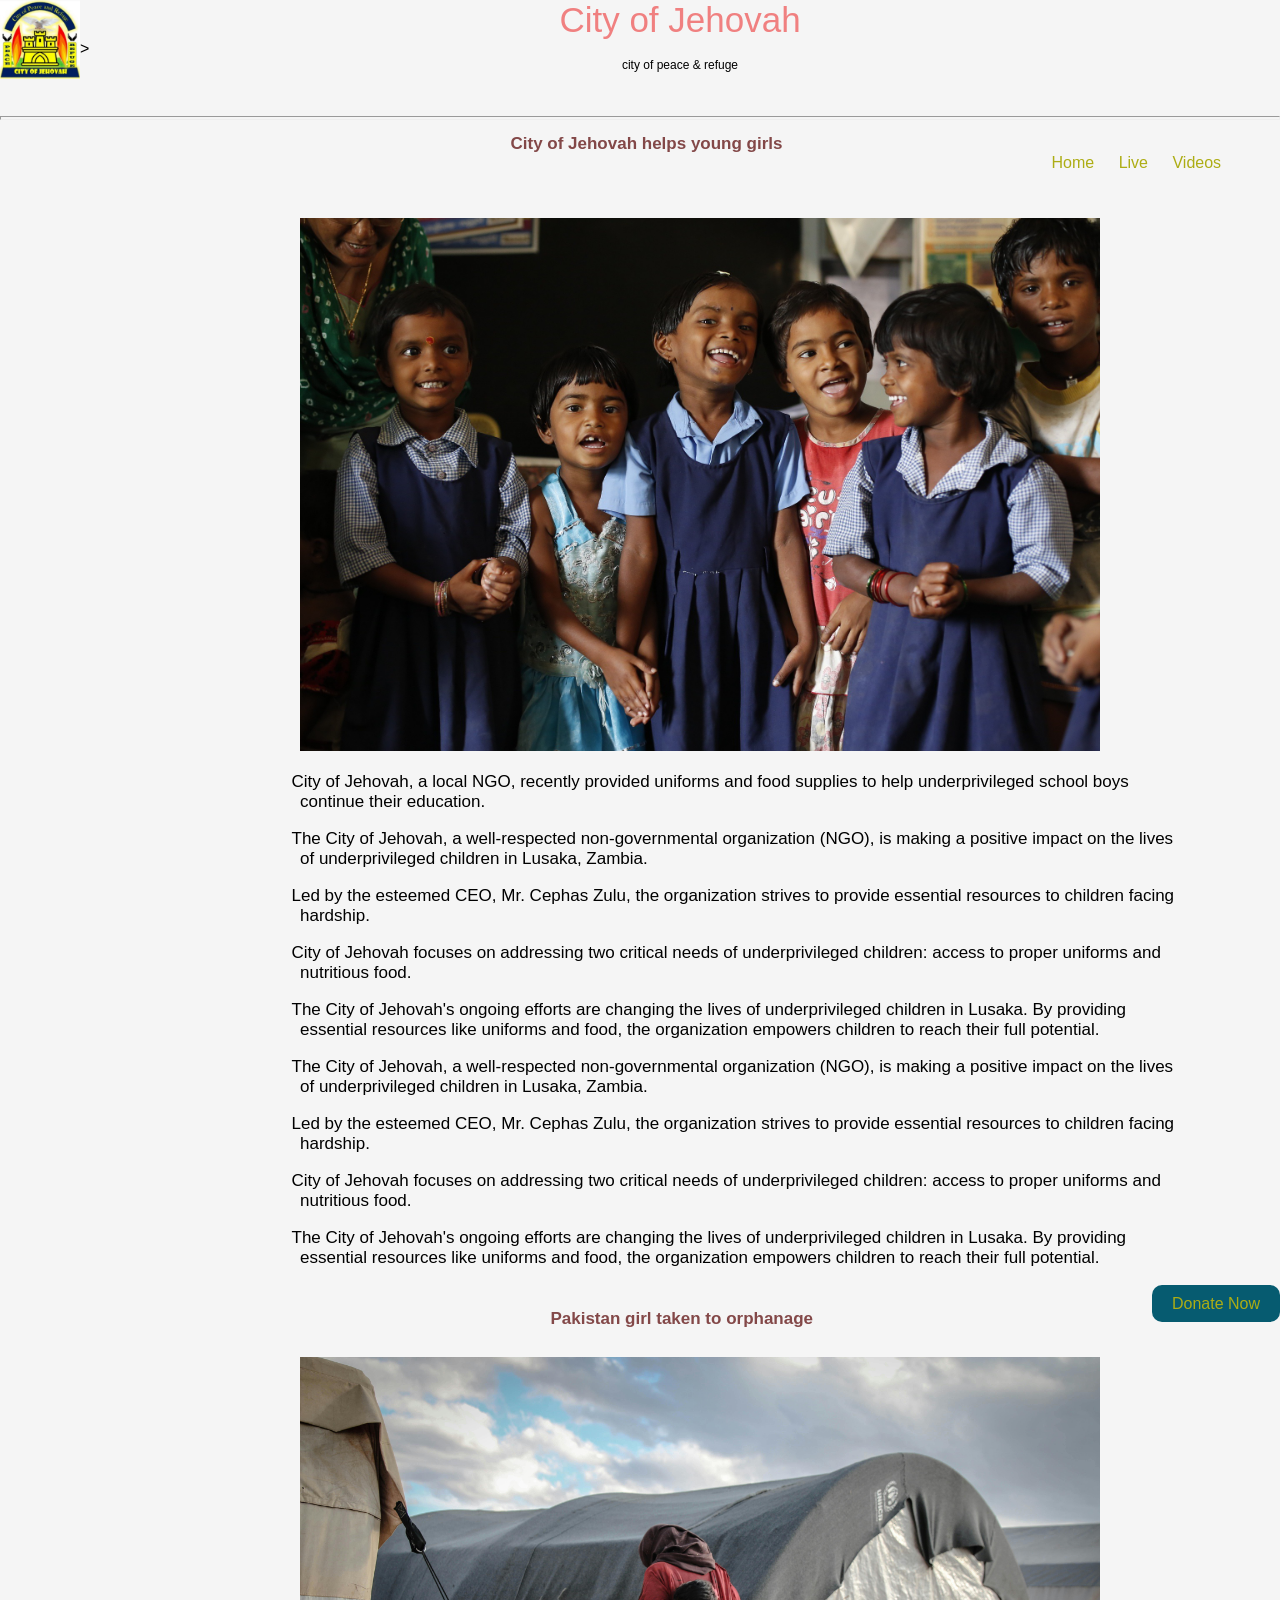
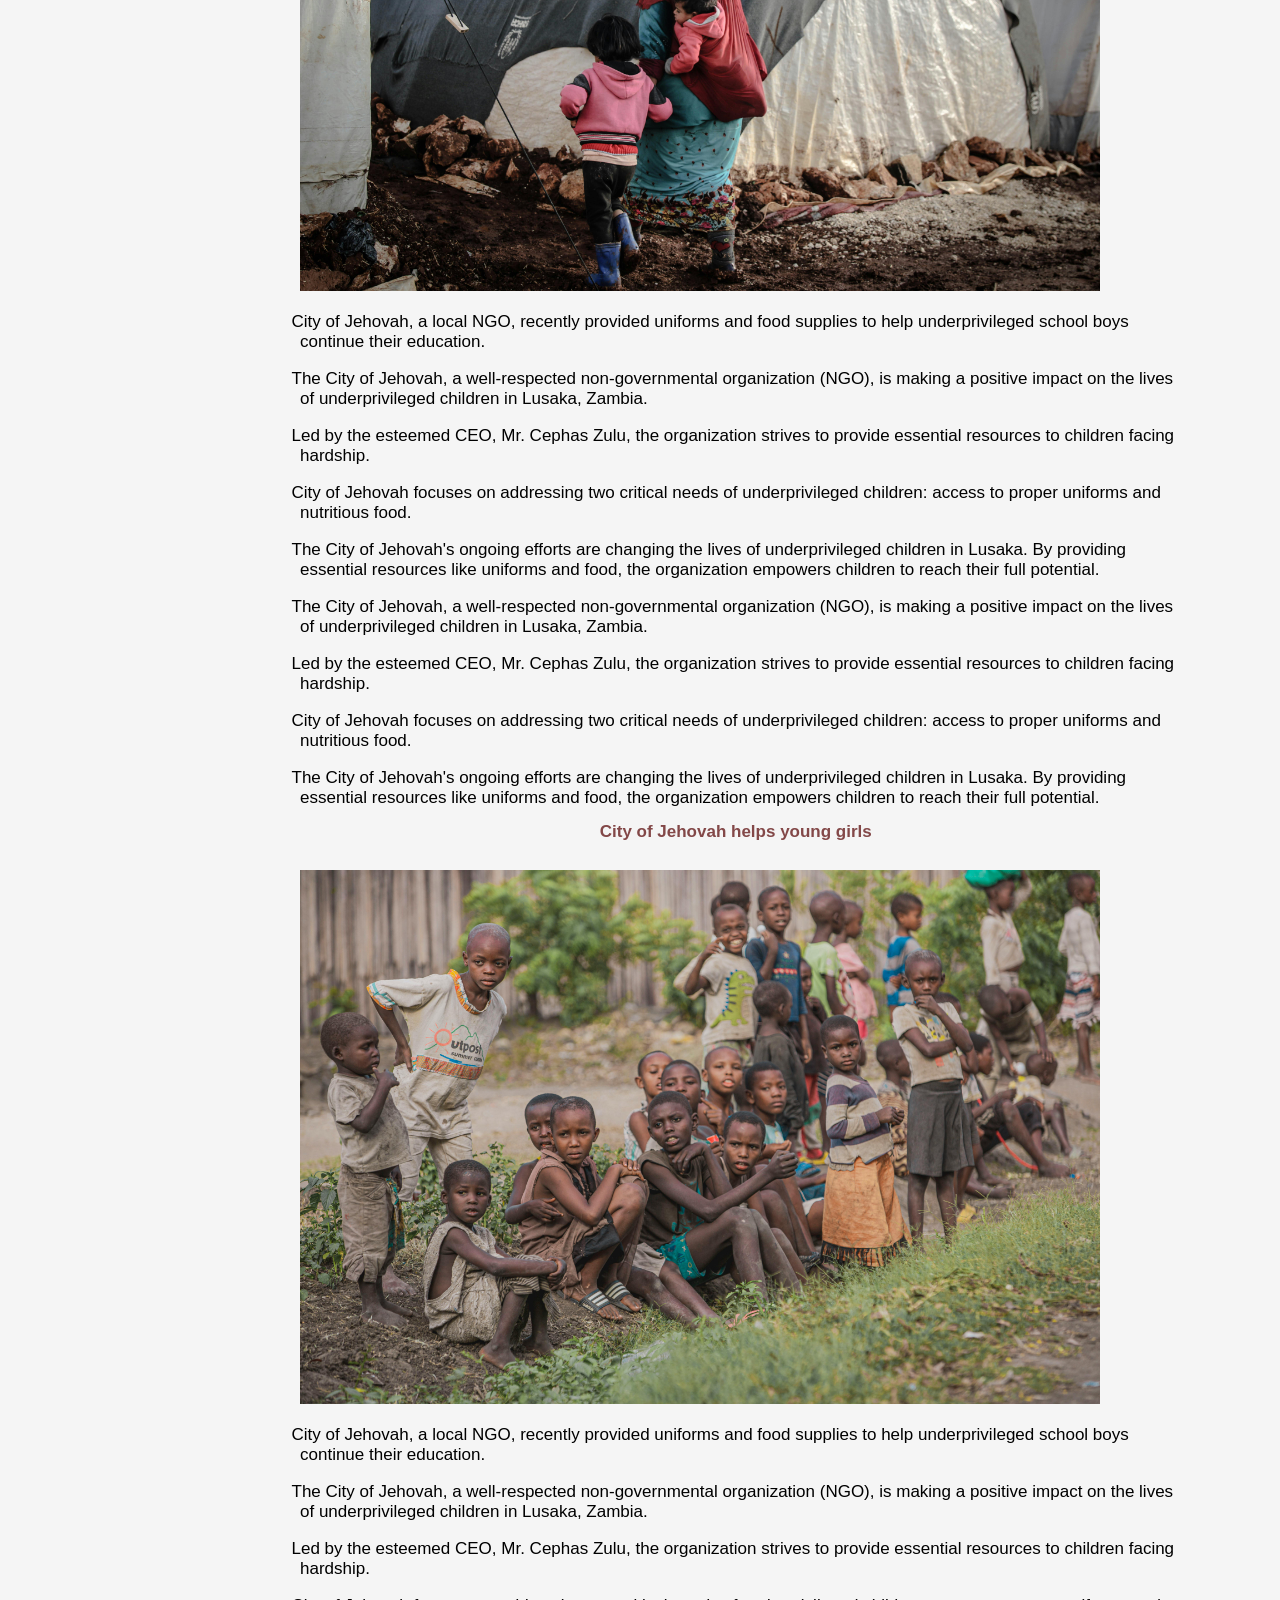
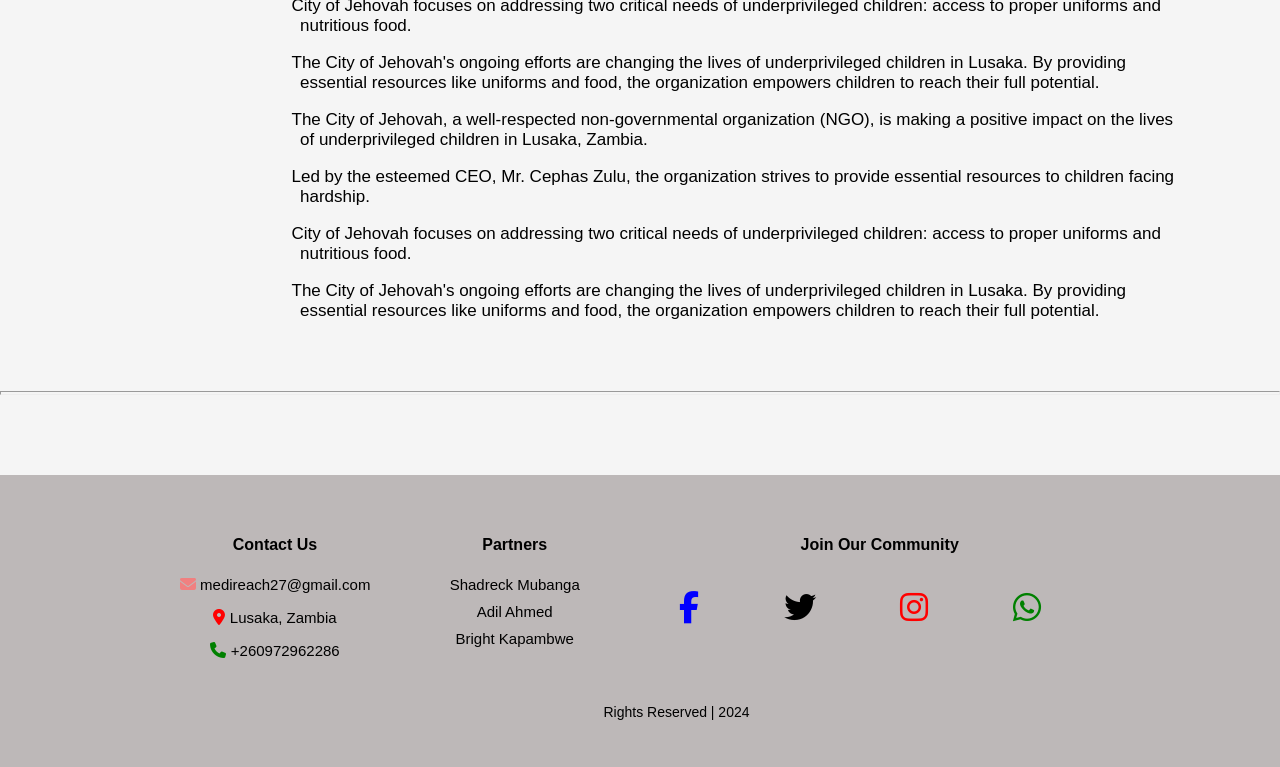
<file: news_4.html>
<!DOCTYPE html>
<html lang="en">
<head>
    <meta charset="UTF-8">
    <meta name="viewport" content="width=device-width, initial-scale=1.0">
    <title>city of jehovah aids school boys</title>
    <link rel="stylesheet" href="https://cdnjs.cloudflare.com/ajax/libs/font-awesome/6.1.1/css/all.min.css" integrity="sha512-KfkfwYDsLkIlwQp6LFnl8zNdLGxu9YAA1QvwINks4PhcElQSvqcyVLLD9aMhXd13uQjoXtEKNosOWaZqXgel0g==" crossorigin="anonymous" referrerpolicy="no-referrer" />
    <link rel="stylesheet" href="news.css">
</head>
<body>

    <div class="logo">
        <img src="coj-logo.jpg" alt="logo">
    </div>


    <div class="heading">
        <h3>City of Jehovah</h3>>
        <p style="font-size: 12px; color: black;">city of peace & refuge</p>

    </div>
    <br> <br>
    <hr style="color: rgb(40, 34, 34); height: 2px;"> 

    <div class="nav">
        <ul>
            <li> <a href="./index.html">Home</a></li>
            <li><a href="">Live</a></li>
            <li><a href="">Videos</a></li>
            <li><a href=""></a></li>
            <li><a href=""></a></li>
            
        </ul>
    </div>

    <div class="news_image">
        <h2>City of Jehovah helps young girls</h2>
        <img src="img6.jpg" alt="">
    </div>


    <div class="news_infor">
        <p>City of Jehovah, a local NGO, recently provided 
            uniforms and food supplies to help underprivileged school boys continue their education.
            
            <p>The City of Jehovah, a well-respected non-governmental organization (NGO), is making a positive impact on the lives of underprivileged children in Lusaka, Zambia. </p>

            <p>Led by the esteemed CEO, Mr. Cephas Zulu, the organization strives to provide essential resources to children facing hardship.</p>

            <p>City of Jehovah focuses on addressing two critical needs of underprivileged children: access to proper uniforms and nutritious food.</p>
            

       

        <p>The City of Jehovah's ongoing efforts are changing the lives of underprivileged children in Lusaka. By providing essential resources like uniforms and food, the organization empowers children to reach their full potential.</p>

        <p>The City of Jehovah, a well-respected non-governmental organization (NGO), is making a positive impact on the lives of underprivileged children in Lusaka, Zambia. </p>

            <p>Led by the esteemed CEO, Mr. Cephas Zulu, the organization strives to provide essential resources to children facing hardship.</p>

            <p>City of Jehovah focuses on addressing two critical needs of underprivileged children: access to proper uniforms and nutritious food.</p>
            

       

        <p>The City of Jehovah's ongoing efforts are changing the lives of underprivileged children in Lusaka. By providing essential resources like uniforms and food, the organization empowers children to reach their full potential.</p>  
        
    </div> <br> 

    <div class="donate_style">
        <a href="./donation.html">Donate Now</a>
    </div>





    <div class="news_image">
        <h2>Pakistan girl taken to orphanage</h2>
        <img src="img14.jpg" alt="">
    </div>


    <div class="news_infor">
        <p>City of Jehovah, a local NGO, recently provided 
            uniforms and food supplies to help underprivileged school boys continue their education.
            
            <p>The City of Jehovah, a well-respected non-governmental organization (NGO), is making a positive impact on the lives of underprivileged children in Lusaka, Zambia. </p>

            <p>Led by the esteemed CEO, Mr. Cephas Zulu, the organization strives to provide essential resources to children facing hardship.</p>

            <p>City of Jehovah focuses on addressing two critical needs of underprivileged children: access to proper uniforms and nutritious food.</p>
            

       

        <p>The City of Jehovah's ongoing efforts are changing the lives of underprivileged children in Lusaka. By providing essential resources like uniforms and food, the organization empowers children to reach their full potential.</p>

        <p>The City of Jehovah, a well-respected non-governmental organization (NGO), is making a positive impact on the lives of underprivileged children in Lusaka, Zambia. </p>

            <p>Led by the esteemed CEO, Mr. Cephas Zulu, the organization strives to provide essential resources to children facing hardship.</p>

            <p>City of Jehovah focuses on addressing two critical needs of underprivileged children: access to proper uniforms and nutritious food.</p>
            

       

        <p>The City of Jehovah's ongoing efforts are changing the lives of underprivileged children in Lusaka. By providing essential resources like uniforms and food, the organization empowers children to reach their full potential.</p>  



        <div class="news_image">
            <h2>City of Jehovah helps young girls</h2>
            <img src="img15.jpg" alt="">
        </div>
    
    
        <div class="news_infor">
            <p>City of Jehovah, a local NGO, recently provided 
                uniforms and food supplies to help underprivileged school boys continue their education.
                
                <p>The City of Jehovah, a well-respected non-governmental organization (NGO), is making a positive impact on the lives of underprivileged children in Lusaka, Zambia. </p>
    
                <p>Led by the esteemed CEO, Mr. Cephas Zulu, the organization strives to provide essential resources to children facing hardship.</p>
    
                <p>City of Jehovah focuses on addressing two critical needs of underprivileged children: access to proper uniforms and nutritious food.</p>
                
    
           
    
            <p>The City of Jehovah's ongoing efforts are changing the lives of underprivileged children in Lusaka. By providing essential resources like uniforms and food, the organization empowers children to reach their full potential.</p>
    
            <p>The City of Jehovah, a well-respected non-governmental organization (NGO), is making a positive impact on the lives of underprivileged children in Lusaka, Zambia. </p>
    
                <p>Led by the esteemed CEO, Mr. Cephas Zulu, the organization strives to provide essential resources to children facing hardship.</p>
    
                <p>City of Jehovah focuses on addressing two critical needs of underprivileged children: access to proper uniforms and nutritious food.</p>
                
    
           
    
            <p>The City of Jehovah's ongoing efforts are changing the lives of underprivileged children in Lusaka. By providing essential resources like uniforms and food, the organization empowers children to reach their full potential.</p>  
            
        </div> <br> 
        
    <br><br>

    <hr style="color: rgb(40, 34, 34); height: 2px;"> 
    


    

    <footer>
        <section class="ftr-section">
            <div class="ftr1">
                <li> <h4 href="#">Contact Us </h4></li>
                <div class="email"> 
                    <i class="fas fa-envelope" style="color: #f08080;"></i>
                    <span><a href="mailto:medireach27@gmail.com" style="color: black; text-decoration: none; font-size: 15px;">medireach27@gmail.com</a></span> 
                 </div>

                 <div class="address">
                    <i class="fas fa-map-marker-alt" style="color: red;"></i>
                    <span style="font-size: 15px;">Lusaka, Zambia</span>
                 </div>

                 <div class="tell">
                    <i class="fas fa-phone" style="color: green;"></i>
                    <span style="font-size: 15px;">+260972962286</span>
                </div>

                
            </div>


            <div class="ftr1">
                <li> <h4 href="#">Partners </h4></li>
                <li style="font-size: 15px;"> Shadreck Mubanga </li>
                <li style="font-size: 15px; padding-top: 10px;"> Adil Ahmed</li>
                <li style="font-size: 15px; padding-top: 10px;"> Bright Kapambwe</li>
            </div>

            <div class="ftr1">
                <li> <h4>Join Our Community </h4></li>
                <ul class="social-links">
                    <li>
                      <a href="https://www.facebook.com/profile.php?id=61559127183104" target="_blank">
                        
                        <i class="fab fa-facebook-f" style="color:blue"></i>
                      </a>
                    </li>
                    <li>
                      <a href="https://x.com/mediReach_">
                        <i class="fab fa-twitter"></i>
                      </a>
                    </li>
                    <li>
                      <a href="https://www.instagram.com/your-instagram-handle" style="color: red;">
                        <i class="fab fa-instagram"></i>
                      </a>
                    </li>
                    <li>
                        <a href="https://whatsapp.com/">
                          <i class="fab fa-whatsapp" style="color: green;"></i>
                        </a>
                      </li>
                    </ul>

                    
                
            </div>


            
        </section>
        <p style="padding-left: 180px; padding-top: 30px; font-size: 14px; text-align: center;">Rights Reserved | 2024</p>
    </footer>


    
</body>
</html>
</file>
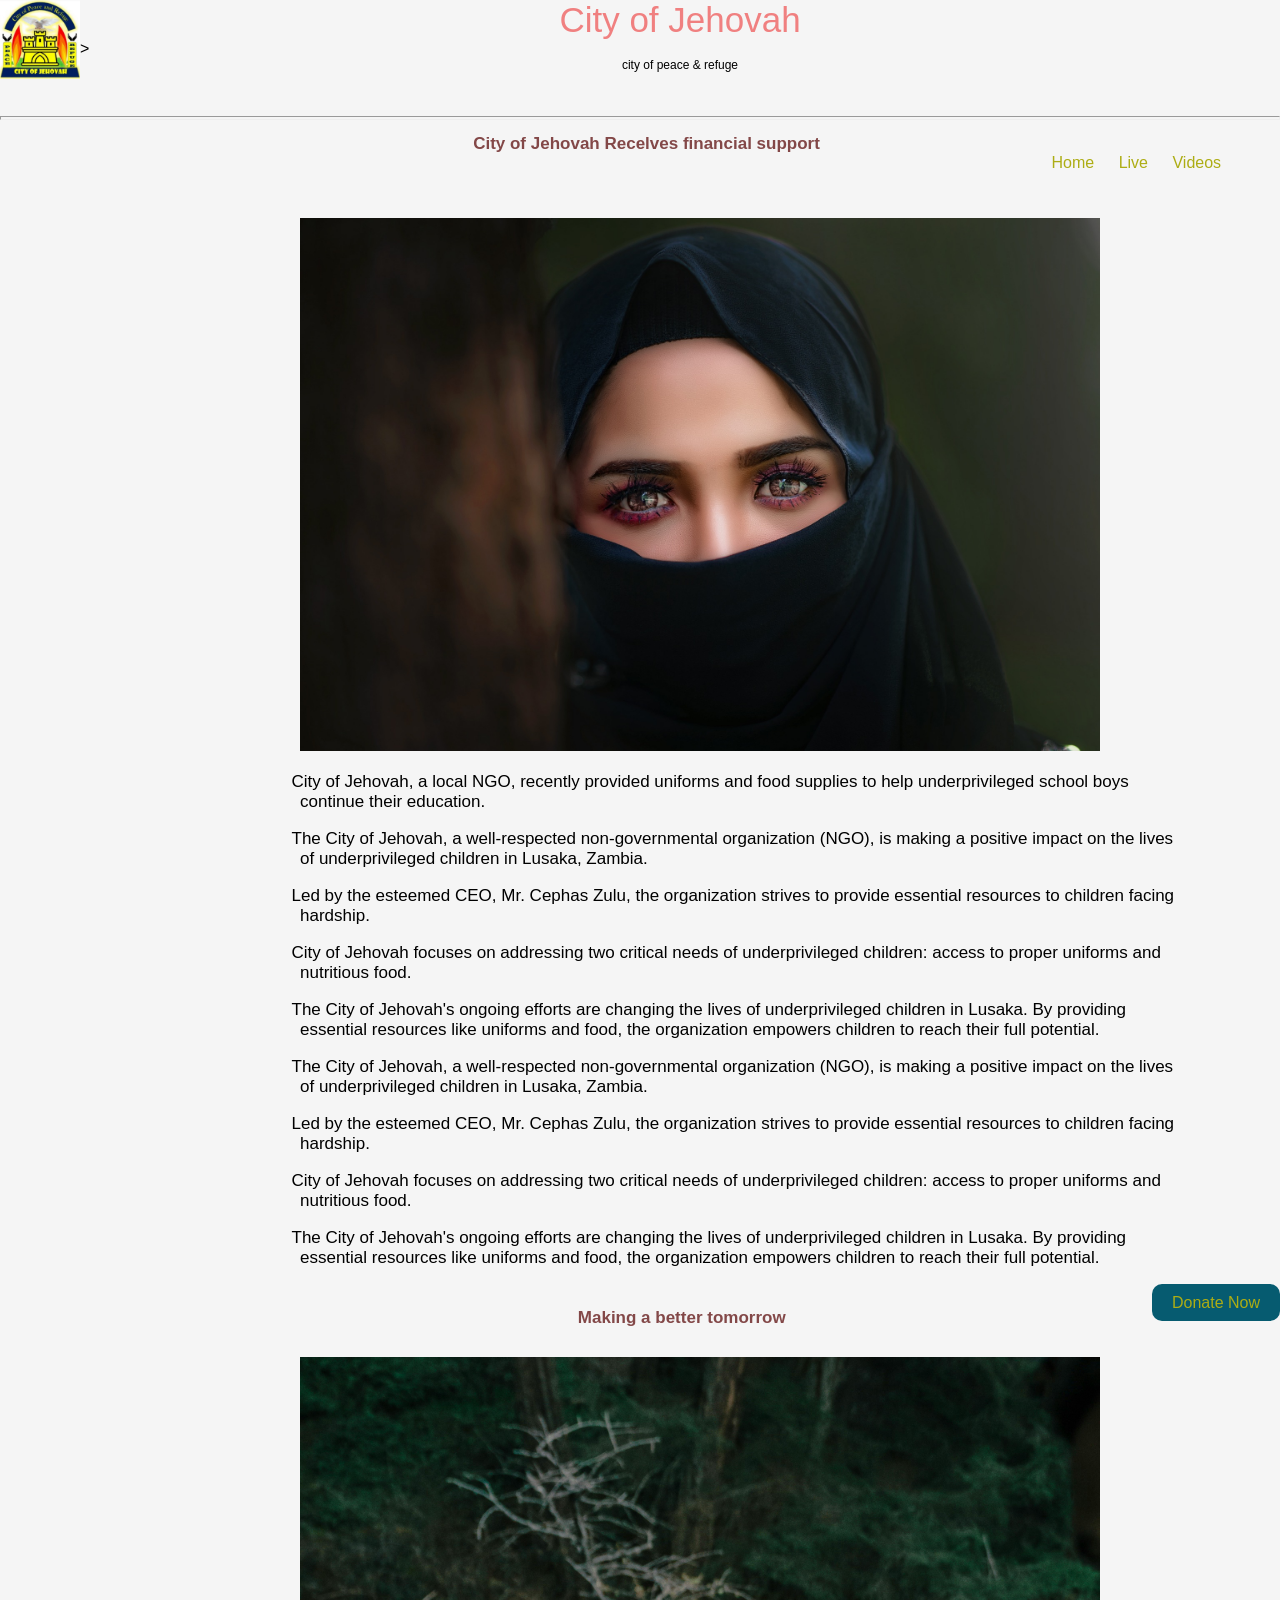
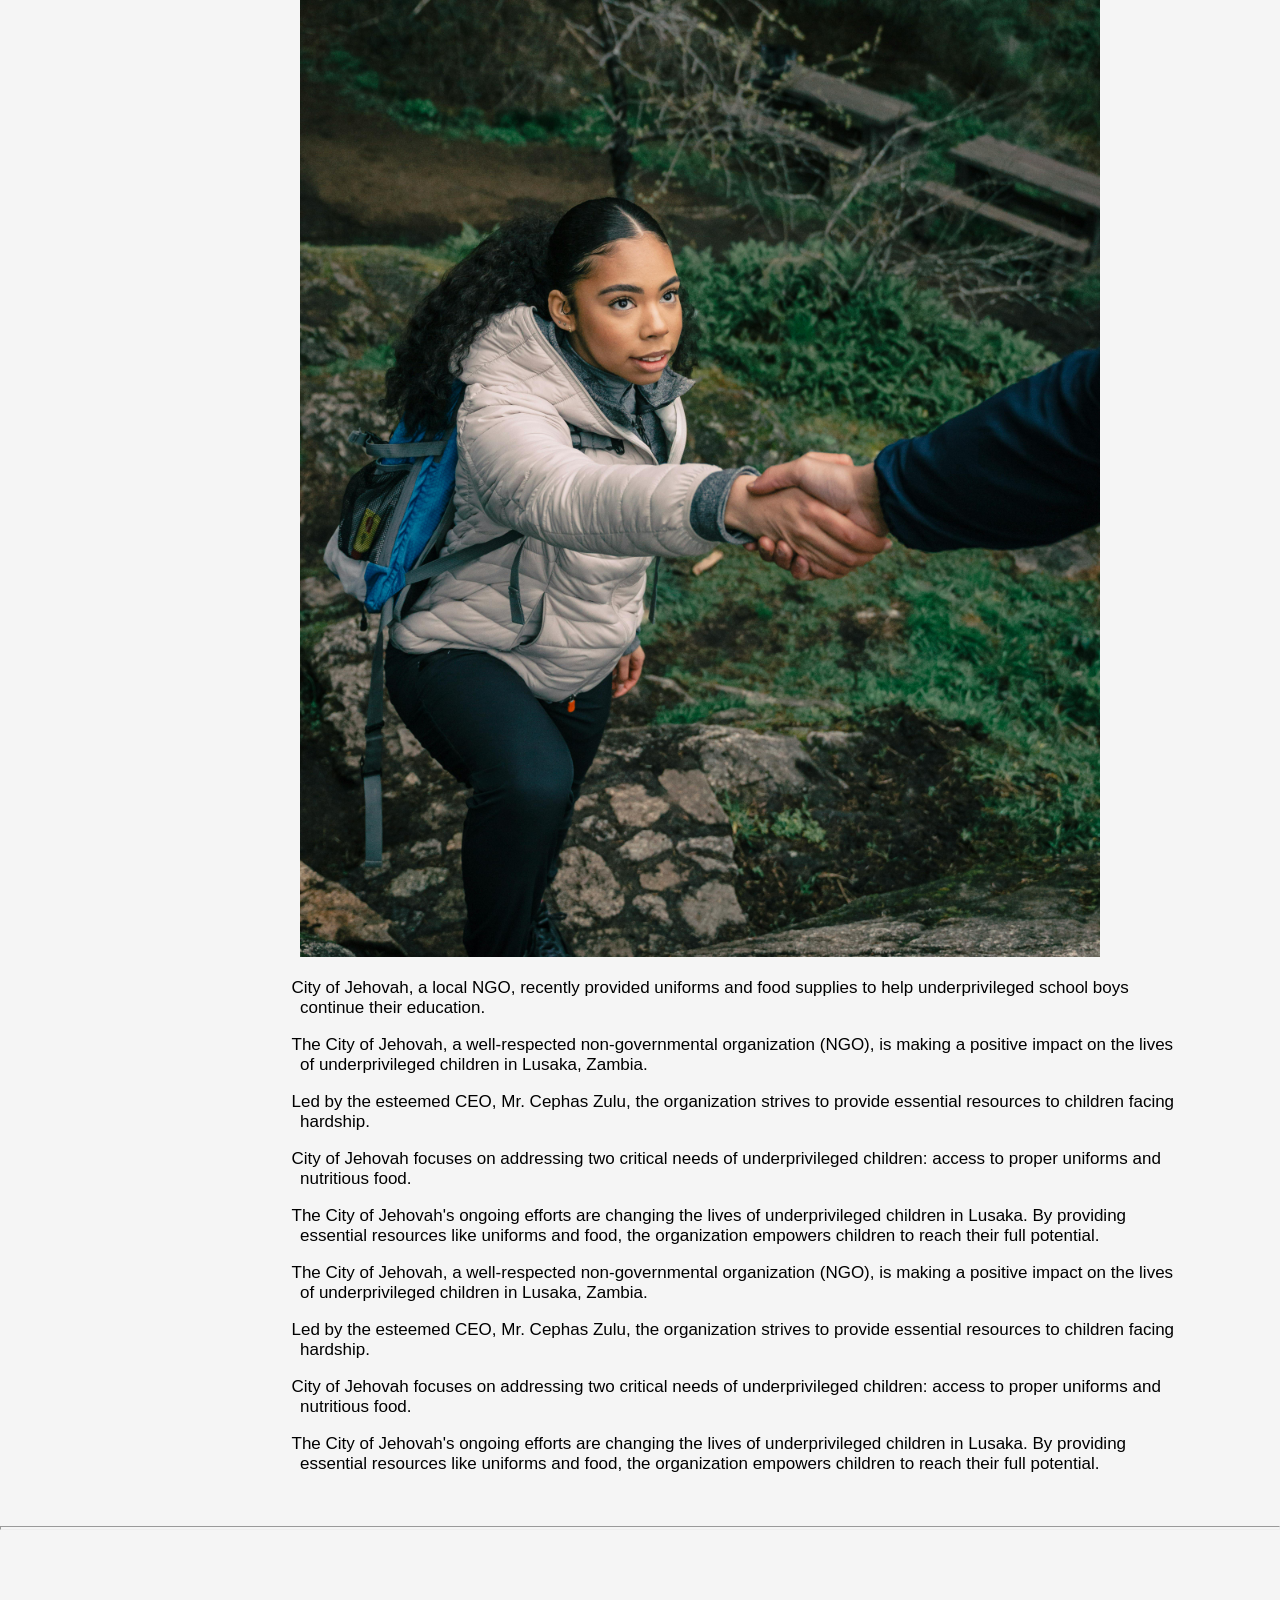
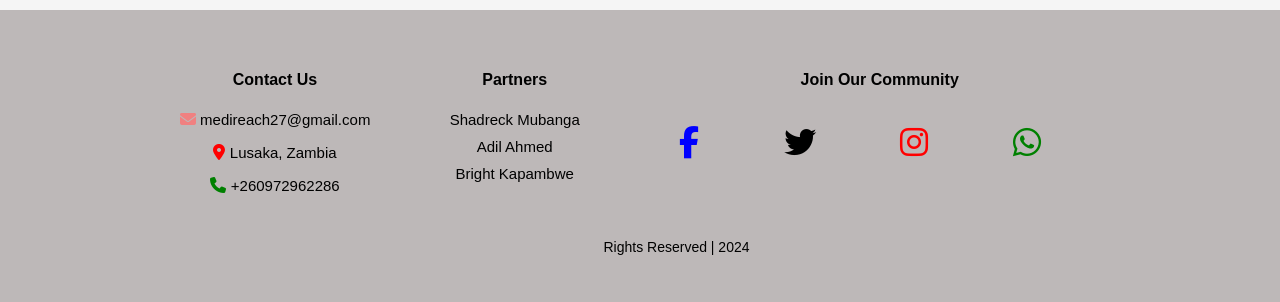
<file: news_5.html>
<!DOCTYPE html>
<html lang="en">
<head>
    <meta charset="UTF-8">
    <meta name="viewport" content="width=device-width, initial-scale=1.0">
    <title>city of jehovah aids school boys</title>
    <link rel="stylesheet" href="https://cdnjs.cloudflare.com/ajax/libs/font-awesome/6.1.1/css/all.min.css" integrity="sha512-KfkfwYDsLkIlwQp6LFnl8zNdLGxu9YAA1QvwINks4PhcElQSvqcyVLLD9aMhXd13uQjoXtEKNosOWaZqXgel0g==" crossorigin="anonymous" referrerpolicy="no-referrer" />
    <link rel="stylesheet" href="news.css">
</head>
<body>

    <div class="logo">
        <img src="coj-logo.jpg" alt="logo">
    </div>


    <div class="heading">
        <h3>City of Jehovah</h3>>
        <p style="font-size: 12px; color: black;">city of peace & refuge</p>

    </div>
    <br> <br>
    <hr style="color: rgb(40, 34, 34); height: 2px;"> 

    <div class="nav">
        <ul>
            <li> <a href="./index.html">Home</a></li>
            <li><a href="">Live</a></li>
            <li><a href="">Videos</a></li>
            <li><a href=""></a></li>
            <li><a href=""></a></li>
            
        </ul>
    </div>

    <div class="news_image">
        <h2>City of Jehovah Recelves financial support</h2>
        <img src="img8.jpg" alt="">
    </div>


    <div class="news_infor">
        <p>City of Jehovah, a local NGO, recently provided 
            uniforms and food supplies to help underprivileged school boys continue their education.
            
            <p>The City of Jehovah, a well-respected non-governmental organization (NGO), is making a positive impact on the lives of underprivileged children in Lusaka, Zambia. </p>

            <p>Led by the esteemed CEO, Mr. Cephas Zulu, the organization strives to provide essential resources to children facing hardship.</p>

            <p>City of Jehovah focuses on addressing two critical needs of underprivileged children: access to proper uniforms and nutritious food.</p>
            

       

        <p>The City of Jehovah's ongoing efforts are changing the lives of underprivileged children in Lusaka. By providing essential resources like uniforms and food, the organization empowers children to reach their full potential.</p>

        <p>The City of Jehovah, a well-respected non-governmental organization (NGO), is making a positive impact on the lives of underprivileged children in Lusaka, Zambia. </p>

            <p>Led by the esteemed CEO, Mr. Cephas Zulu, the organization strives to provide essential resources to children facing hardship.</p>

            <p>City of Jehovah focuses on addressing two critical needs of underprivileged children: access to proper uniforms and nutritious food.</p>
            

       

        <p>The City of Jehovah's ongoing efforts are changing the lives of underprivileged children in Lusaka. By providing essential resources like uniforms and food, the organization empowers children to reach their full potential.</p>  
        
    </div> <br> 

    <div class="donate_style">
        <a href="./donation.html">Donate Now</a>
    </div>





    <div class="news_image">
        <h2>Making a better tomorrow</h2>
        <img src="img5.jpg" alt="">
    </div>


    <div class="news_infor">
        <p>City of Jehovah, a local NGO, recently provided 
            uniforms and food supplies to help underprivileged school boys continue their education.
            
            <p>The City of Jehovah, a well-respected non-governmental organization (NGO), is making a positive impact on the lives of underprivileged children in Lusaka, Zambia. </p>

            <p>Led by the esteemed CEO, Mr. Cephas Zulu, the organization strives to provide essential resources to children facing hardship.</p>

            <p>City of Jehovah focuses on addressing two critical needs of underprivileged children: access to proper uniforms and nutritious food.</p>
            

       

        <p>The City of Jehovah's ongoing efforts are changing the lives of underprivileged children in Lusaka. By providing essential resources like uniforms and food, the organization empowers children to reach their full potential.</p>

        <p>The City of Jehovah, a well-respected non-governmental organization (NGO), is making a positive impact on the lives of underprivileged children in Lusaka, Zambia. </p>

            <p>Led by the esteemed CEO, Mr. Cephas Zulu, the organization strives to provide essential resources to children facing hardship.</p>

            <p>City of Jehovah focuses on addressing two critical needs of underprivileged children: access to proper uniforms and nutritious food.</p>
            

       

        <p>The City of Jehovah's ongoing efforts are changing the lives of underprivileged children in Lusaka. By providing essential resources like uniforms and food, the organization empowers children to reach their full potential.</p>  
        
    <br><br>

    <hr style="color: rgb(40, 34, 34); height: 2px;"> 
    


    

    <footer>
        <section class="ftr-section">
            <div class="ftr1">
                <li> <h4 href="#">Contact Us </h4></li>
                <div class="email"> 
                    <i class="fas fa-envelope" style="color: #f08080;"></i>
                    <span><a href="mailto:medireach27@gmail.com" style="color: black; text-decoration: none; font-size: 15px;">medireach27@gmail.com</a></span> 
                 </div>

                 <div class="address">
                    <i class="fas fa-map-marker-alt" style="color: red;"></i>
                    <span style="font-size: 15px;">Lusaka, Zambia</span>
                 </div>

                 <div class="tell">
                    <i class="fas fa-phone" style="color: green;"></i>
                    <span style="font-size: 15px;">+260972962286</span>
                </div>

                
            </div>


            <div class="ftr1">
                <li> <h4 href="#">Partners </h4></li>
                <li style="font-size: 15px;"> Shadreck Mubanga </li>
                <li style="font-size: 15px; padding-top: 10px;"> Adil Ahmed</li>
                <li style="font-size: 15px; padding-top: 10px;"> Bright Kapambwe</li>
            </div>

            <div class="ftr1">
                <li> <h4>Join Our Community </h4></li>
                <ul class="social-links">
                    <li>
                      <a href="https://www.facebook.com/profile.php?id=61559127183104" target="_blank">
                        
                        <i class="fab fa-facebook-f" style="color:blue"></i>
                      </a>
                    </li>
                    <li>
                      <a href="https://x.com/mediReach_">
                        <i class="fab fa-twitter"></i>
                      </a>
                    </li>
                    <li>
                      <a href="https://www.instagram.com/your-instagram-handle" style="color: red;">
                        <i class="fab fa-instagram"></i>
                      </a>
                    </li>
                    <li>
                        <a href="https://whatsapp.com/">
                          <i class="fab fa-whatsapp" style="color: green;"></i>
                        </a>
                      </li>
                    </ul>

                    
                
            </div>


            
        </section>
        <p style="padding-left: 180px; padding-top: 30px; font-size: 14px; text-align: center;">Rights Reserved | 2024</p>
    </footer>


    
</body>
</html>
</file>
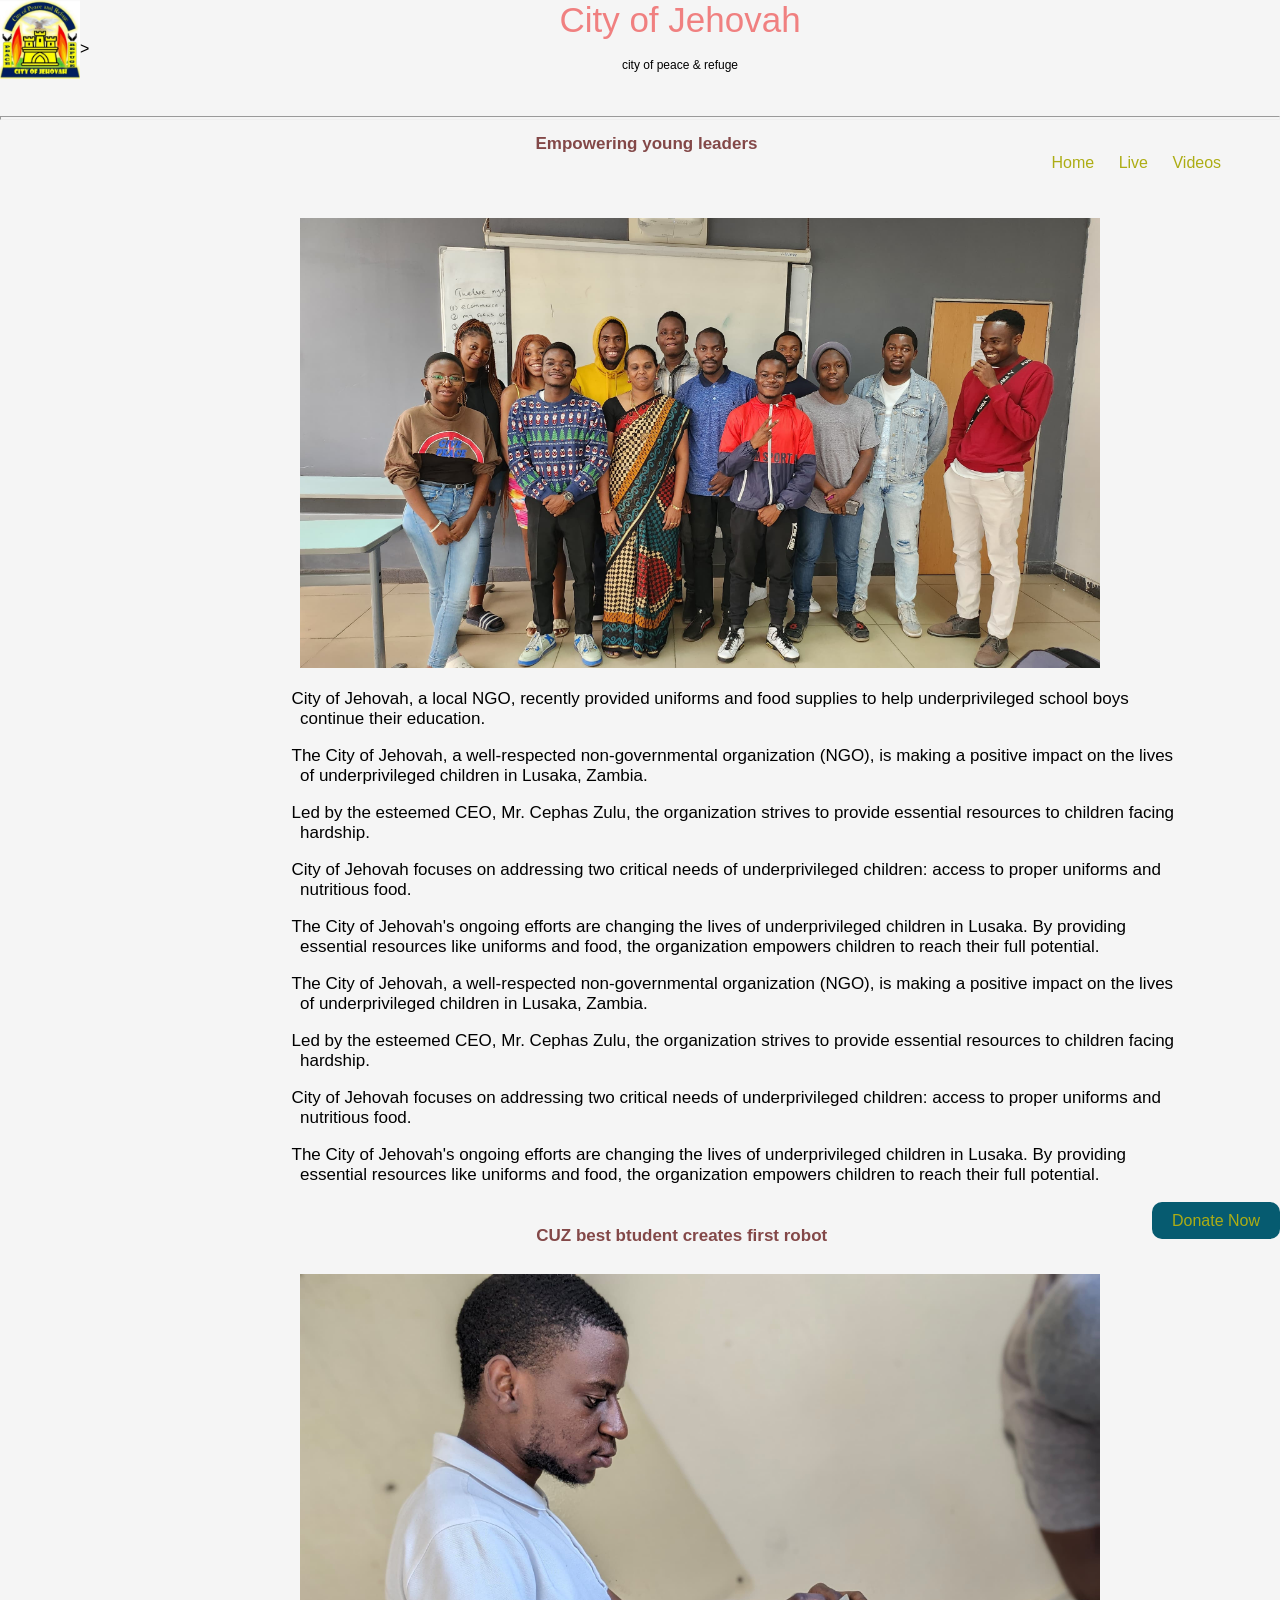
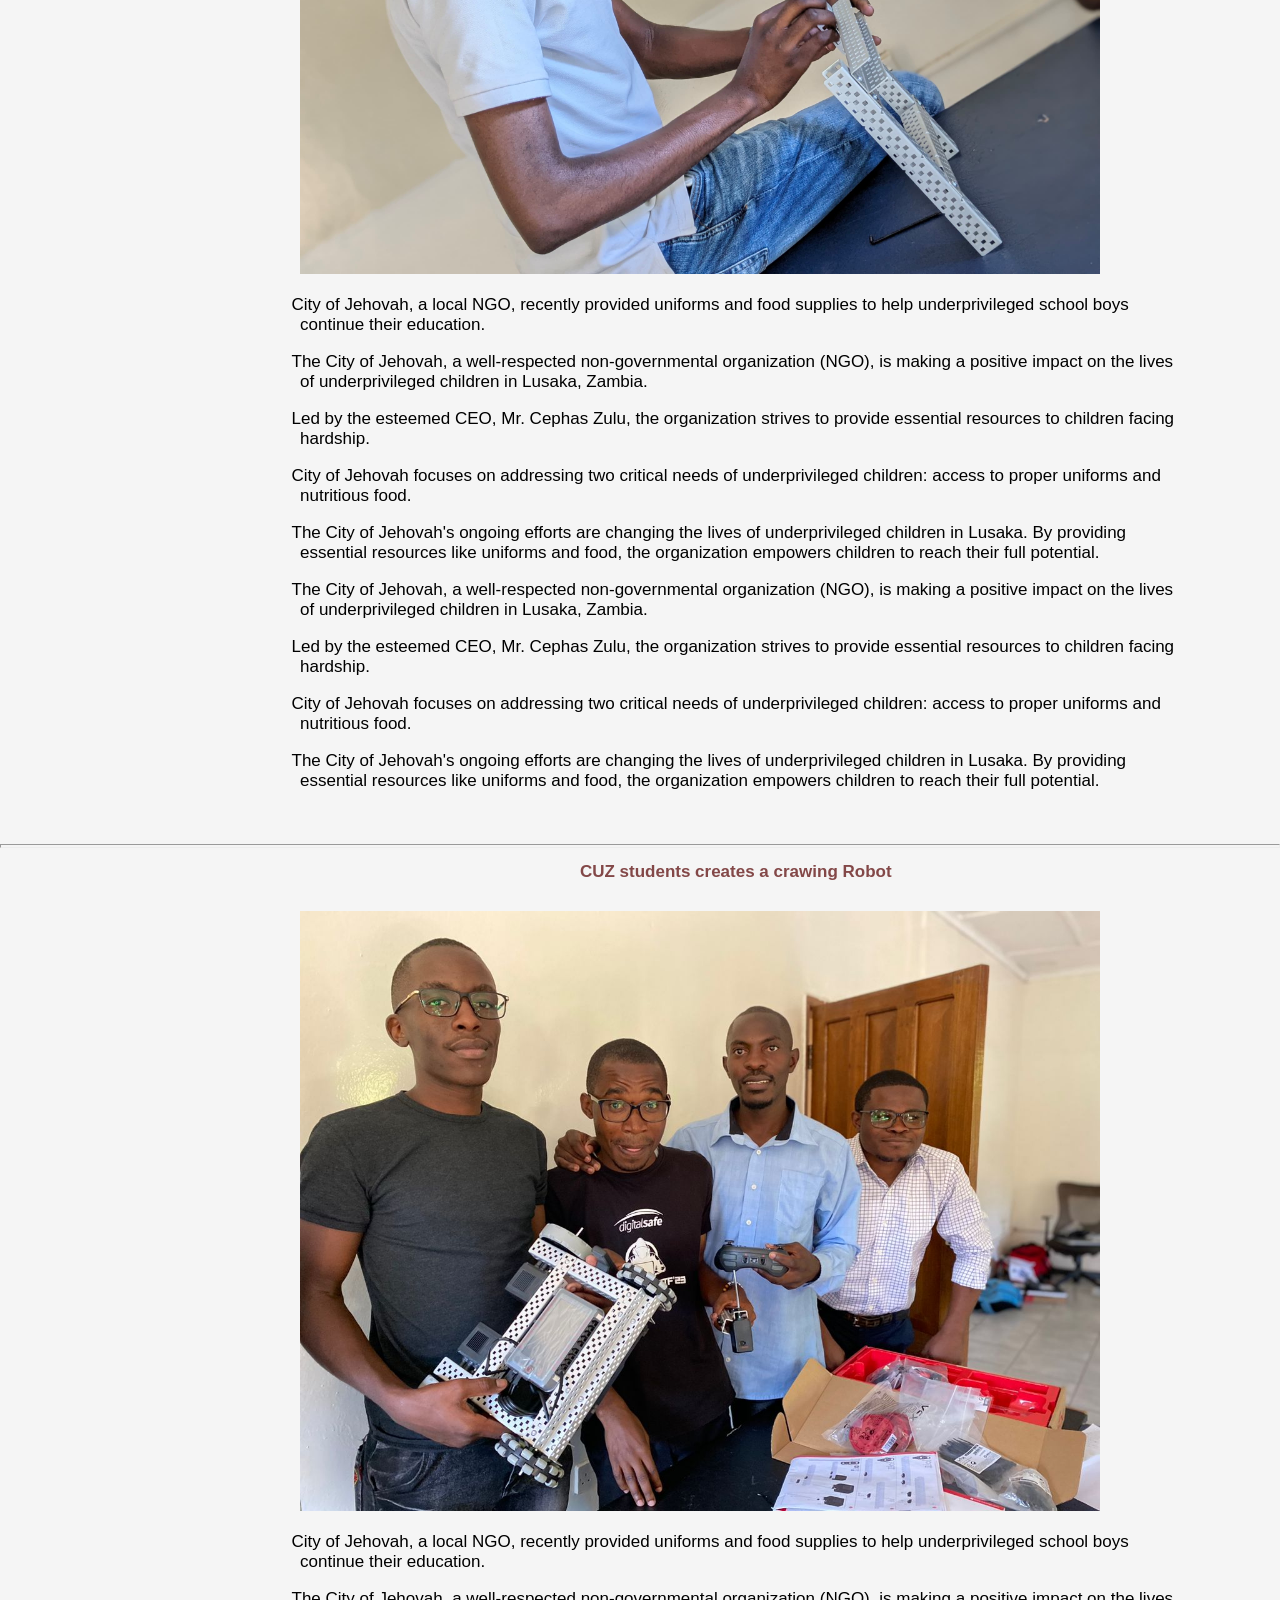
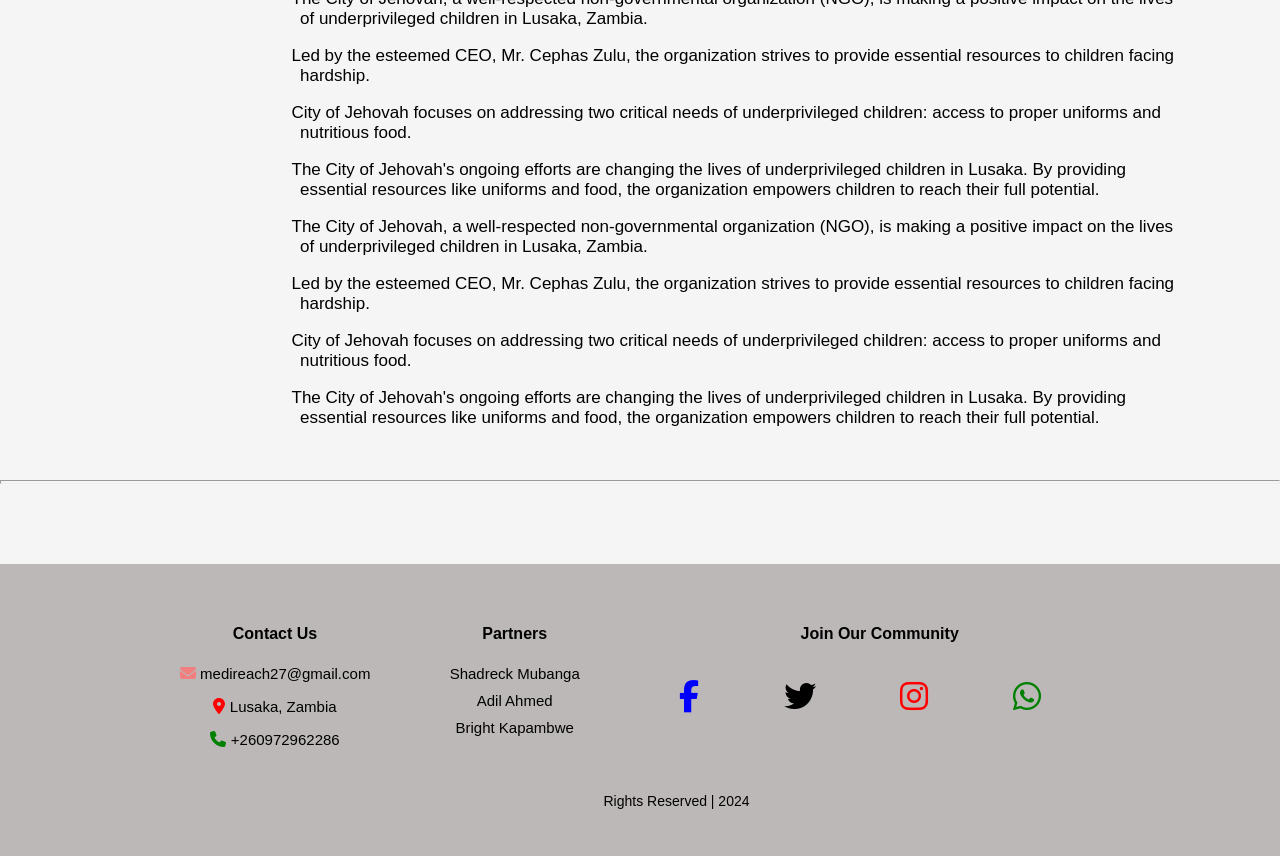
<file: news_6.html>
<!DOCTYPE html>
<html lang="en">
<head>
    <meta charset="UTF-8">
    <meta name="viewport" content="width=device-width, initial-scale=1.0">
    <title>city of jehovah aids school boys</title>
    <link rel="stylesheet" href="https://cdnjs.cloudflare.com/ajax/libs/font-awesome/6.1.1/css/all.min.css" integrity="sha512-KfkfwYDsLkIlwQp6LFnl8zNdLGxu9YAA1QvwINks4PhcElQSvqcyVLLD9aMhXd13uQjoXtEKNosOWaZqXgel0g==" crossorigin="anonymous" referrerpolicy="no-referrer" />
    <link rel="stylesheet" href="news.css">
</head>
<body>

    <div class="logo">
        <img src="coj-logo.jpg" alt="logo">
    </div>


    <div class="heading">
        <h3>City of Jehovah</h3>>
        <p style="font-size: 12px; color: black;">city of peace & refuge</p>

    </div>
    <br> <br>
    <hr style="color: rgb(40, 34, 34); height: 2px;"> 

    <div class="nav">
        <ul>
            <li> <a href="./index.html">Home</a></li>
            <li><a href="">Live</a></li>
            <li><a href="">Videos</a></li>
            <li><a href=""></a></li>
            <li><a href=""></a></li>
            
        </ul>
    </div>

    <div class="news_image">
        <h2>Empowering young leaders</h2>
        <img src="img11.jpg" alt="">
    </div>


    <div class="news_infor">
        <p>City of Jehovah, a local NGO, recently provided 
            uniforms and food supplies to help underprivileged school boys continue their education.
            
            <p>The City of Jehovah, a well-respected non-governmental organization (NGO), is making a positive impact on the lives of underprivileged children in Lusaka, Zambia. </p>

            <p>Led by the esteemed CEO, Mr. Cephas Zulu, the organization strives to provide essential resources to children facing hardship.</p>

            <p>City of Jehovah focuses on addressing two critical needs of underprivileged children: access to proper uniforms and nutritious food.</p>
            

       

        <p>The City of Jehovah's ongoing efforts are changing the lives of underprivileged children in Lusaka. By providing essential resources like uniforms and food, the organization empowers children to reach their full potential.</p>

        <p>The City of Jehovah, a well-respected non-governmental organization (NGO), is making a positive impact on the lives of underprivileged children in Lusaka, Zambia. </p>

            <p>Led by the esteemed CEO, Mr. Cephas Zulu, the organization strives to provide essential resources to children facing hardship.</p>

            <p>City of Jehovah focuses on addressing two critical needs of underprivileged children: access to proper uniforms and nutritious food.</p>
            

       

        <p>The City of Jehovah's ongoing efforts are changing the lives of underprivileged children in Lusaka. By providing essential resources like uniforms and food, the organization empowers children to reach their full potential.</p>  
        
    </div> <br> 

    <div class="donate_style">
        <a href="./donation.html">Donate Now</a>
    </div>





    <div class="news_image">
        <h2>CUZ best btudent creates first robot</h2>
        <img src="leader1.jpg" alt="">
    </div>


    <div class="news_infor">
        <p>City of Jehovah, a local NGO, recently provided 
            uniforms and food supplies to help underprivileged school boys continue their education.
            
            <p>The City of Jehovah, a well-respected non-governmental organization (NGO), is making a positive impact on the lives of underprivileged children in Lusaka, Zambia. </p>

            <p>Led by the esteemed CEO, Mr. Cephas Zulu, the organization strives to provide essential resources to children facing hardship.</p>

            <p>City of Jehovah focuses on addressing two critical needs of underprivileged children: access to proper uniforms and nutritious food.</p>
            

       

        <p>The City of Jehovah's ongoing efforts are changing the lives of underprivileged children in Lusaka. By providing essential resources like uniforms and food, the organization empowers children to reach their full potential.</p>

        <p>The City of Jehovah, a well-respected non-governmental organization (NGO), is making a positive impact on the lives of underprivileged children in Lusaka, Zambia. </p>

            <p>Led by the esteemed CEO, Mr. Cephas Zulu, the organization strives to provide essential resources to children facing hardship.</p>

            <p>City of Jehovah focuses on addressing two critical needs of underprivileged children: access to proper uniforms and nutritious food.</p>
            

       

        <p>The City of Jehovah's ongoing efforts are changing the lives of underprivileged children in Lusaka. By providing essential resources like uniforms and food, the organization empowers children to reach their full potential.</p>  
        
    <br><br>

    <hr style="color: rgb(40, 34, 34); height: 2px;"> 


    <div class="news_image">
        <h2>CUZ students creates a crawing Robot</h2>
        <img src="img19.jpg" alt="">
    </div>


    <div class="news_infor">
        <p>City of Jehovah, a local NGO, recently provided 
            uniforms and food supplies to help underprivileged school boys continue their education.
            
            <p>The City of Jehovah, a well-respected non-governmental organization (NGO), is making a positive impact on the lives of underprivileged children in Lusaka, Zambia. </p>

            <p>Led by the esteemed CEO, Mr. Cephas Zulu, the organization strives to provide essential resources to children facing hardship.</p>

            <p>City of Jehovah focuses on addressing two critical needs of underprivileged children: access to proper uniforms and nutritious food.</p>
            

       

        <p>The City of Jehovah's ongoing efforts are changing the lives of underprivileged children in Lusaka. By providing essential resources like uniforms and food, the organization empowers children to reach their full potential.</p>

        <p>The City of Jehovah, a well-respected non-governmental organization (NGO), is making a positive impact on the lives of underprivileged children in Lusaka, Zambia. </p>

            <p>Led by the esteemed CEO, Mr. Cephas Zulu, the organization strives to provide essential resources to children facing hardship.</p>

            <p>City of Jehovah focuses on addressing two critical needs of underprivileged children: access to proper uniforms and nutritious food.</p>
            

       

        <p>The City of Jehovah's ongoing efforts are changing the lives of underprivileged children in Lusaka. By providing essential resources like uniforms and food, the organization empowers children to reach their full potential.</p>  
        
    <br><br>

    <hr style="color: rgb(40, 34, 34); height: 2px;"> 
    


    

    <footer>
        <section class="ftr-section">
            <div class="ftr1">
                <li> <h4 href="#">Contact Us </h4></li>
                <div class="email"> 
                    <i class="fas fa-envelope" style="color: #f08080;"></i>
                    <span><a href="mailto:medireach27@gmail.com" style="color: black; text-decoration: none; font-size: 15px;">medireach27@gmail.com</a></span> 
                 </div>

                 <div class="address">
                    <i class="fas fa-map-marker-alt" style="color: red;"></i>
                    <span style="font-size: 15px;">Lusaka, Zambia</span>
                 </div>

                 <div class="tell">
                    <i class="fas fa-phone" style="color: green;"></i>
                    <span style="font-size: 15px;">+260972962286</span>
                </div>

                
            </div>


            <div class="ftr1">
                <li> <h4 href="#">Partners </h4></li>
                <li style="font-size: 15px;"> Shadreck Mubanga </li>
                <li style="font-size: 15px; padding-top: 10px;"> Adil Ahmed</li>
                <li style="font-size: 15px; padding-top: 10px;"> Bright Kapambwe</li>
            </div>

            <div class="ftr1">
                <li> <h4>Join Our Community </h4></li>
                <ul class="social-links">
                    <li>
                      <a href="https://www.facebook.com/profile.php?id=61559127183104" target="_blank">
                        
                        <i class="fab fa-facebook-f" style="color:blue"></i>
                      </a>
                    </li>
                    <li>
                      <a href="https://x.com/mediReach_">
                        <i class="fab fa-twitter"></i>
                      </a>
                    </li>
                    <li>
                      <a href="https://www.instagram.com/your-instagram-handle" style="color: red;">
                        <i class="fab fa-instagram"></i>
                      </a>
                    </li>
                    <li>
                        <a href="https://whatsapp.com/">
                          <i class="fab fa-whatsapp" style="color: green;"></i>
                        </a>
                      </li>
                    </ul>

                    
                
            </div>


            
        </section>
        <p style="padding-left: 180px; padding-top: 30px; font-size: 14px; text-align: center;">Rights Reserved | 2024</p>
    </footer>


    
</body>
</html>
</file>
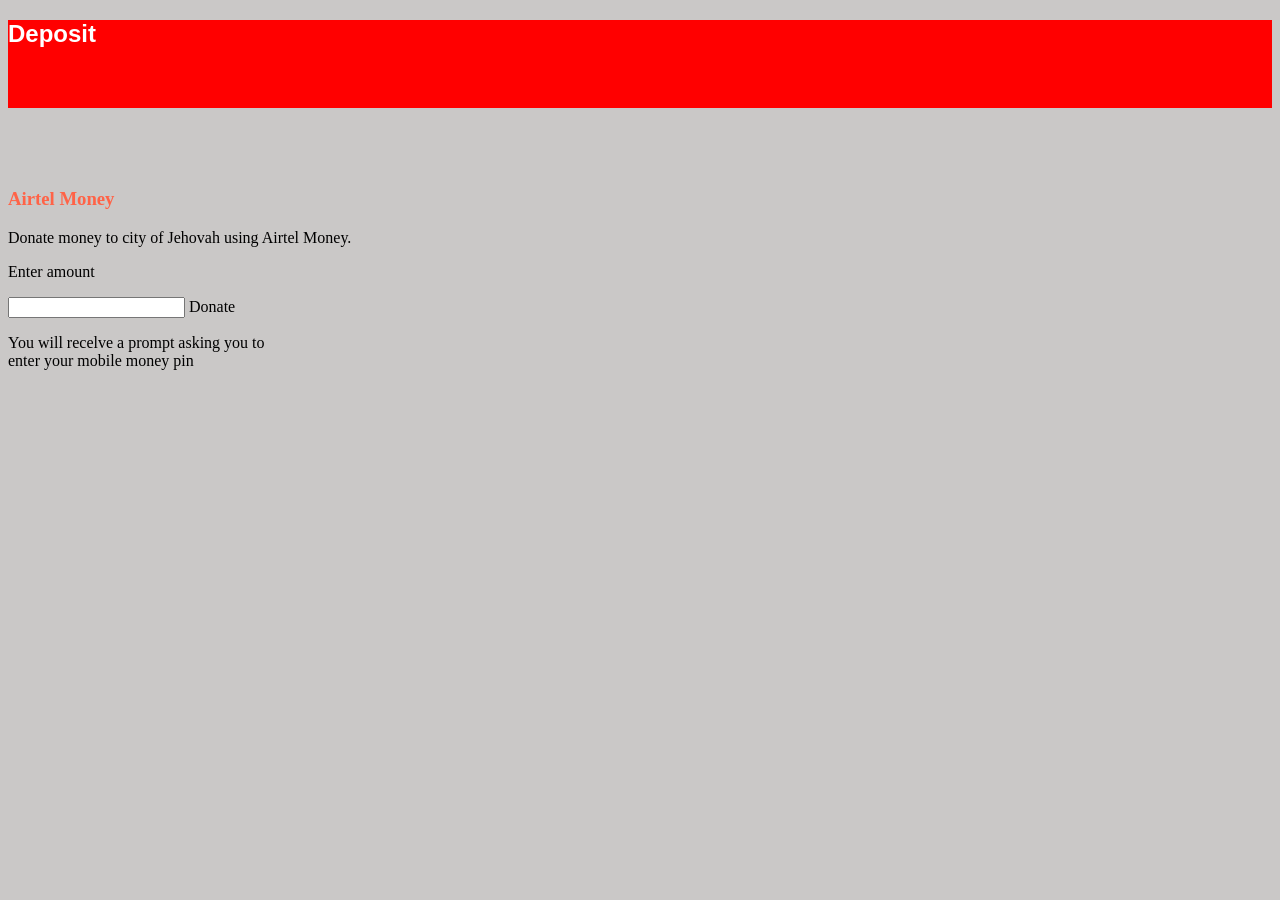
<file: payment.html>
<!DOCTYPE html>
<html lang="en">
<head>
    <meta charset="UTF-8">
    <meta name="viewport" content="width=device-width, initial-scale=1.0">
    <title>Airtel</title>
    <link rel="stylesheet" href="payment.css">

</head>

<body>
    <header>
        <div class="header-one">
            <a> <h2>Deposit</h2></a>

        </div>

        <div class="header-two">
            <h3>Airtel Money</h3>
        </div>

        <div class="text">
            <p>Donate money to city of Jehovah using Airtel Money.</p>
        </div>

        <div class="enter_money">
            <p>Enter amount</p>
            <input type="text">
            <label for="texts">Donate</label>
            <p>You will recelve a prompt asking you to <br>enter your mobile money pin</p>
        </div>
    </header>
    
</body>
</html>
</file>
<file: style.css>
body{
    padding: 0;
    margin: 0;
    font-family: sans-serif;
    background-color: #f5f5f5;
}

.header{
    padding-left: 35px;
    padding-right: 50px;
    padding-top: 10px;
    padding-bottom: 20px;
    background-color: white;
    height: 100px;
   
}


.nav ul li{
    padding: 10px;
    display: inline-block;
    list-style: none;
   
    
}


.nav ul li a{
    text-decoration: none;
    color: rgb(173, 173, 20);
    font-family:'Franklin Gothic Medium', 'Arial Narrow', Arial, sans-serif;
    font-weight: 500;
}

.nav ul li:hover{
  opacity: 0.5;
}


.nav ul{
    float: right;
}

.search{
  align-items: center;
  text-align: center;
  margin-top: 2px;
}

.srch{
  font-family: 'Times New Roman', Times, serif;
  width: 150px;
  background: transparent;
  border: 1px solid #ff7200;
  color: rgb(48, 44, 44);
}


.btns{
  background: orange;
  border: 2px solid orange;
  color: white;
  margin-top: 13px;
}

.btns:focus{
  outline: none;
}

.srch:focus{
  outline: none;
}
.logo{
    float: left;
   
}

.logo img{
    width: 80px;  
}

.logo h2{
  color: #f08080;
}

.bg-image{
    background-image: url(bg1.jpg);
    height: 450px;
    background-size: cover;
    background-position: center;
    opacity: 0.8;
    
  
   
}



.bg-images{
    background-image: url(img12.jpg);
    height: 450px;
    background-size: cover;
    background-position: center;
    opacity: 0.8;
   

}


.bg-text h3{
    color: rgb(255, 255, 255); 
    font-size: 4rem;
    font-family: Open Sans, arial, helvetica, sans-serif;
    font-weight: 400;
    
    text-align:center;
    position: absolute;
    top: 260px;
    left: 340px;
}

.about-us{
    text-align: center;
    margin-top: 80px;
    margin-bottom: 50px;
}

.about-us a{
    font-weight: 400;
    font-size: 34px;
    font-family: 'Franklin Gothic Medium', 'Arial Narrow', Arial, sans-serif ;

}

.about-us p{
    text-align: center;
    font-size: 17px;
    font-family: 'Gill Sans', 'Gill Sans MT', Calibri, 'Trebuchet MS', sans-serif;
    font-weight: lighter;
}


.about-table{
    display: grid;
    grid-template-columns: auto auto;
    width: 850px;
    margin: auto auto;
    column-gap: 0;
}

.about-1 a{
    font-size: 17px;
    display: block;
    padding: 0 30px 0 30px;
    font-family: Verdana, Geneva, Tahoma, sans-serif; 
}


.about-2 img{
    width: 400px;
   
    
}

.about-1{
   background-color: rgb(55, 51, 75);
}

.column-2 img{
  width: 400px;
}

.column-1 a{
  font-size: 15px;
  display: block;
  padding: 0 30px 0 30px; 
  color: white; 
  font-family: sans-serif;
}

.column-1{
  background-color: rgb(144, 240, 240);
}

.two-column{
  display: grid;
  grid-template-columns: auto auto;
  width: 800px;
  margin: auto auto;
  column-gap: 0;
 
}

.donate-style{
  background-color: rgb(6, 91, 112);
  color: #fff;
  padding: 10px 20px;
  border: none;
  border-radius: 10px;
  cursor: pointer;
 
}

.donate-style:hover{
  transform: scale(1.2);
}



.sev1 img{
    width: 100%;
    max-width: 150px;
    min-width: 150px;

}


.services{
    display: grid;
    grid-template-columns: auto auto auto;
    width: 1000px;
    margin: auto auto;
    column-gap: 30px;
    margin-top: 80px;
    background-color: black;
    padding-top: 10px;
    padding-bottom: 10px;
    border-radius: 20px;
}

.sev1 h3{
    text-align: center;
    padding-right: 50px;
    padding-left: 50px;
    color: white;
}





.news a{
    text-align: center;
    font-weight: 500;
    color: #f08080;
    font-size: 35px;
    font-family: Roboto, sans-serif;
}

.news{
    text-align: center;
    padding-top: 50px;
}

.news-item img{
    width: 400px;
}

.news-item2 p{
  color: grey;
  font-family: sans-serif;

  font-size: 15px;
  
}





table {
    width: 100%; /* Make the table fill the available width */
    border-collapse: collapse; /* Remove borders between table cells */
  }
  
  td {
    padding: 10px; /* Add padding to each news item */
    text-align: center; /* Center the content within each cell */
  }
  
  .news-item {
    display: flex;
    flex-direction: column; /* Stack image and text vertically */
    align-items: center; /* Center content horizontally within the news item */
    border: 1px solid #ddd;
    border-radius: 5px;
    padding: 10px;
    margin-bottom: 10px;
  }
  
  .news-item img {
    width: 100%; /* Make the image fit the news item width */
    margin-bottom: 5px;
  }
  


  footer{
    margin-top: 80px;
    background-color: rgb(189, 184, 184);
    padding-top: 40px;
    padding-bottom: 40px;
}


.ftr-section{
    display: grid;
    grid-template-columns: auto auto auto;
    width: 1000px;
    margin: auto auto;
}

.ftr1 li a{
    text-decoration: none;
    font: 18px;
    line-height: 2.2;
    color: black;
}

.ftr1 li{
    list-style: none;
    text-align: center;
}

.email{
    text-align: center;
    padding-bottom: 15px;
}

.address{
    text-align: center;
    padding-bottom: 15px;
}

.tell{
    text-align: center;
}


.ftr1 li h3:hover{
    color: red;
}
header {
    text-align: center;
    padding: 20px 0;
    background-color: #fff;
    box-shadow: 0 2px 5px rgba(0, 0, 0, 0.1);
  }
  
  h1 {
    font-size: 2em;
    margin-bottom: 0;
  }
  
  .highlight {
    color: #f08080;
  }

  .mission-boxes {
    display: flex;
    flex-wrap: wrap;
    justify-content: center;
    padding: 50px 0;
  }
  
  .mission-box {
    width: calc(33% - 20px);
    background-color: #fff;
    padding: 20px;
    border-radius: 5px;
    box-shadow: 0 2px 5px rgba(0, 0, 0, 0.1);
    margin: 10px;
    text-align: center;
  }

  
  .mission-box i {
    font-size: 3em;
    color: #f08080;
    margin-bottom: 10px;
   
  }

  .mission-box img{
    font-size: 3em;
    color: #f08080;
    margin-bottom: 10px;
  }
  
  .mission-box h3 {
    font-size: 1.2em;
    margin-bottom: 5px;
  }
  
  p {
    line-height: 1.5;
  }

  ol{
    list-style-type: none;
    padding: 0;
    margin: 0;
  }

  ol li{
    display: block;
    margin-bottom: 10px;
  }




  .social-links {
    list-style: none;
    padding: 0;
    margin: 0;
  }
  
  .social-links li {
    display: inline-block;
    margin-right: 10px; /* Adjust spacing between icons as desired */
    padding-left: 60px;
    padding-right: 10px;
    padding-top: 15px;
  }
  
  .social-links a {
    color: inherit; /* Inherit link color from parent */
    text-decoration: none; /* Remove underline */
  }
  
  .social-links a i {
    font-size: 2em; /* Adjust icon size as desired */
  }
  
  .image-container {
    position: relative; /* Position the hover effect container */
  }
  
  .image-container img {
    display: block;
    max-width: 100%; /* Adjust image width as needed */
    width: 500px;
  }
  
  .hover-image {
    position: absolute;
    top: 0;
    left: 0;
    opacity: 0; /* Initially hidden */
    transition: opacity 0.5s ease-in-out; /* Smooth transition */
  }
  
  .image-container:hover .hover-image {
    opacity: 1; /* Show image on hover */
  }
</file>
<file: about.css>
.aboutsec h3{
    color: #f08080;
    text-align: center;
}

.aboutsec{
  
    background-color: #fff;
    margin: 10px;
    display: flex;
    flex-wrap: wrap;
    justify-content: center;
      
}

.aboutsec ol{
    padding-top: 20px;
    padding-bottom: 10px;
}

.aboutsec ol li{
    line-height: 1.5;
}
</file>
<file: contact.css>
body {
    background-color: rgb(177, 168, 168);
    color: white;
    font-family: Arial, sans-serif;
    margin: 0;
    padding: 0;
    display: flex;
    flex-direction: column;
    align-items: center;
    justify-content: center;
}

.container {
    text-align: center;
    max-width: 800px;
    width: 100%;
    margin: 0 auto;
    padding: 20px;
}

h1 {
    margin-bottom: 20px;
}

.contact-details {
    text-align: left;
    margin-bottom: 20px;
}

.contact-details p {
    margin: 10px 0;
    font-size: 14px;
    font-style: italic;
}

.contact-details i {
    margin-right: 10px;
}

.map {
    margin: 20px 0;
}

.map img {
    width: 100%;
    height: auto;
}

.social-media a {
    color: white;
    margin: 0 10px;
    font-size: 1.5em;
    text-decoration: none;
}

footer {
    background-color: rgba(0, 0, 0, 0.2);
    padding: 10px 0;
    width: 100%;
    text-align: center;
    bottom: 0;
}
</file>
<file: leadership.css>
.mission-boxes {
    display: flex;
    flex-wrap: wrap;
    justify-content: center;
    padding-left: 40px;
    padding-right: 40px;
    padding-top: 20px;
    
  }
  
  .mission-box {
    width: calc(30% - 19px);
    background-color: rgb(226, 230, 219);
    padding: 20px;
    border-radius: 5px;
    box-shadow: 0 2px 5px rgba(0, 0, 0, 0.1);
    margin: 10px;
    text-align: center;
  }

  
  .mission-box i {
    font-size: 3em;
    color: #f08080;
    margin-bottom: 10px;
   
  }

  .mission-box p{
    
    color: rgb(98, 72, 72);

  }

  .mission-box img{
    width: 200px;
    color: #f08080;
    margin-bottom: 10px;
  }
  
  .mission-box h3 {
    font-size: 1.2em;
    margin-bottom: 5px;
  }
  
  p {
    line-height: 1.5;
  }

  ol{
    list-style-type: none;
    padding: 0;
    margin: 0;
  }

  ol li{
    display: block;
    margin-bottom: 10px;
  }


  .teamtext{
    padding-top: 30px;
  }
</file>
<file: news.css>
body{
    padding: 0;
    margin: 0;
    font-family: sans-serif;
    background-color: #f5f5f5;
}


.logo{
    float: left;
}

.logo img{
    width: 80px;
}

.nav ul li{
    padding: 10px;
    display: inline-block;
    list-style: none;
    
}

.nav ul li a{
    text-decoration: none;
    color: rgb(173, 173, 20);
    font-family:'Franklin Gothic Medium', 'Arial Narrow', Arial, sans-serif;
    font-weight: 500;
}

.nav ul{
    float: right;
}

.nav ul li:hover{
    background-color: grey;
    opacity: 0.5;
}



.heading p,h3{
    text-align: center;
    font-weight: 500;
    color: #f08080;
    font-size: 35px;
    font-family: Roboto, sans-serif;
    margin: 0;
    padding-top: 0px;

}

.news_image img{
    width: 800px;
    padding-left: 300px;
    padding-top: 20px;

}

.news_image h2{
    text-align: center;
    color: rgb(131, 72, 72);
    font-family: 'Segoe UI', Tahoma, Geneva, Verdana, sans-serif;
}





.news_infor p,h2{
    
    color: black;
    font-size: 17px;
    text-indent: -0.5em;  /* Indent the first line by half an em (adjust as needed) */
    margin-bottom: 0.5em;
    padding-left: 300px;
    padding-right: 100px;
    
}

.donate_style a{
    text-decoration: none;
    list-style: none;
    background-color: rgb(6, 91, 112);
    color: rgb(173, 173, 20);
    text-align: center;
    border: none;
    border-radius: 10px;
    padding: 10px 20px;
    font-family:'Franklin Gothic Medium', 'Arial Narrow', Arial, sans-serif;
    font-weight: 500;



}

.donate_style{
    text-align: center;
    padding-left: 80px;
    float: right;
    
}

.donate_style:hover{
    opacity: 0.7;
}





footer{
    margin-top: 80px;
    background-color: rgb(189, 184, 184);
    padding-top: 40px;
    padding-bottom: 40px;
}


.ftr-section{
    display: grid;
    grid-template-columns: auto auto auto;
    width: 1000px;
    margin: auto auto;
}

.ftr1 li a{
    text-decoration: none;
    font: 18px;
    line-height: 2.2;
    color: black;
}

.ftr1 li{
    list-style: none;
    text-align: center;
}


.email{
    text-align: center;
    padding-bottom: 15px;
}

.address{
    text-align: center;
    padding-bottom: 15px;
}

.tell{
    text-align: center;
}


.ftr1 li h3:hover{
    color: red;
}





.social-links {
    list-style: none;
    padding: 0;
    margin: 0;
  }
  
  .social-links li {
    display: inline-block;
    margin-right: 10px; /* Adjust spacing between icons as desired */
    padding-left: 60px;
    padding-right: 10px;
    padding-top: 15px;
  }
  
  .social-links a {
    color: inherit; /* Inherit link color from parent */
    text-decoration: none; /* Remove underline */
  }
  
  .social-links a i {
    font-size: 2em; /* Adjust icon size as desired */
  }
</file>
<file: payment.css>
body{
    background-color: rgba(70, 65, 60, 0.288);
}
.header-one{
    background-color: red;
    padding-bottom: 40px;
    margin-bottom: 80px;
}

.header-one a{
    color: white;
    text-align: left;
    font-family: Verdana, Geneva, Tahoma, sans-serif;
    padding-top: 100px

}

.header-two h3{
    color: tomato;
}
</file>
